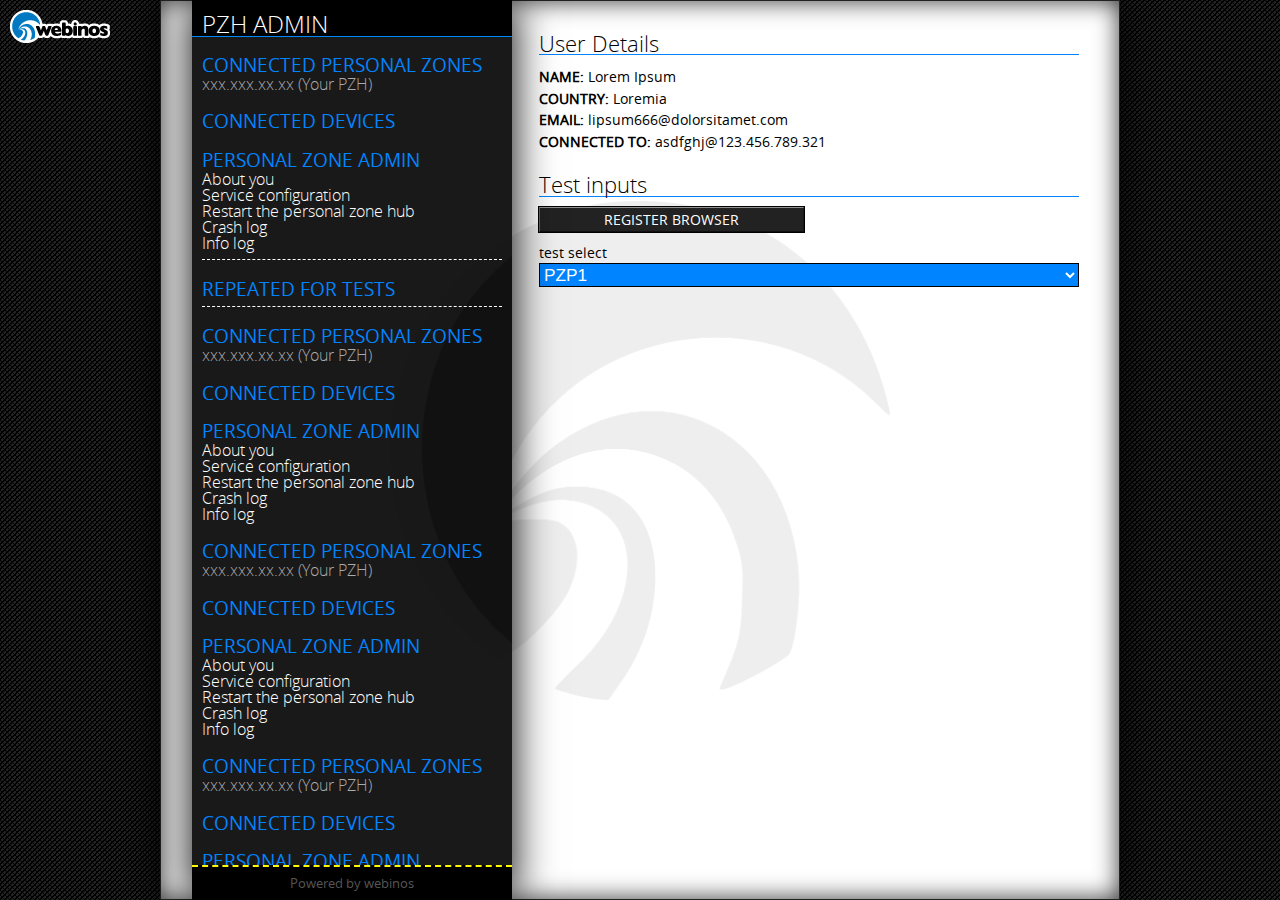
<file: dashboard/index.html>
<!DOCTYPE html>
<html>
<head>
	<title>Webinos policies - app installation</title>
   	<meta charset="utf-8">
	<link rel="stylesheet" href="main.css">
	<meta name="viewport" content="width=device-width, user-scalable=no">
</head>
<body>
	<img class="webinoslogo" src="img/webinosWithBorder.png">
	<div class="header">
		<div class="header-titlebar">
			<div id="show-menu" class="left-button"></div>
			<span>PZH ADMIN</span>
		</div>
		<div class="header-content">
			<h3>CONNECTED PERSONAL ZONES</h3>
			<div class="inactive">xxx.xxx.xx.xx (Your PZH)</div>
			<h3>CONNECTED DEVICES</h3>
			<h3>PERSONAL ZONE ADMIN</h3>
			<div>About you</div>
			<div>Service configuration</div>
			<div>Restart the personal zone hub</div>
			<div>Crash log</div>
			<div>Info log</div>
			<hr>
			<h3>REPEATED FOR TESTS</h3>
			<hr>
			<h3>CONNECTED PERSONAL ZONES</h3>
			<div class="inactive">xxx.xxx.xx.xx (Your PZH)</div>
			<h3>CONNECTED DEVICES</h3>
			<h3>PERSONAL ZONE ADMIN</h3>
			<div>About you</div>
			<div>Service configuration</div>
			<div>Restart the personal zone hub</div>
			<div>Crash log</div>
			<div>Info log</div>
			<h3>CONNECTED PERSONAL ZONES</h3>
			<div class="inactive">xxx.xxx.xx.xx (Your PZH)</div>
			<h3>CONNECTED DEVICES</h3>
			<h3>PERSONAL ZONE ADMIN</h3>
			<div>About you</div>
			<div>Service configuration</div>
			<div>Restart the personal zone hub</div>
			<div>Crash log</div>
			<div>Info log</div>
			<h3>CONNECTED PERSONAL ZONES</h3>
			<div class="inactive">xxx.xxx.xx.xx (Your PZH)</div>
			<h3>CONNECTED DEVICES</h3>
			<h3>PERSONAL ZONE ADMIN</h3>
			<div>About you</div>
			<div>Service configuration</div>
			<div>Restart the personal zone hub</div>
			<div>Crash log</div>
			<div>Info log</div>
		</div>
	</div>

	<div class="content" id="content">
		<!--<div id="permissions-explained" class="info">This page will allow you to set permissions for the application you are installing. By default you only set the permission for the <b>CURRENT</b> device. You can set permissions across devices, by clicking the button below.</div>
		<div class="permissions-device">
			<div class="permissions-controls"><div id="perm-b-cross" class="button selected">Cross-device</div><div id="perm-b-curr" class="button">Current device</div></div>
			<div id="perm-b-expl" class="button help">?</div>
		</div>
		<div id="device-names">
			<div class="name-label">Show permissions for:</div>
			<div class="checkbox-label">Install on this device:</div>
		</div>-->
		<div id="permissions-list">

		</div>

		<div id="test-page">
			<div class="frame">
				<h3>User Details</h3>
				<div><b>NAME: </b><span>Lorem Ipsum</span></div>
				<div><b>COUNTRY: </b><span>Loremia</span></div>
				<div><b>EMAIL: </b><span>lipsum666@dolorsitamet.com</span></div>
				<div><b>CONNECTED TO: </b><span>asdfghj@123.456.789.321</span></div>
			</div>
			<div class="frame">
				<h3>Test inputs</h3>
				<div class="button">REGISTER BROWSER</div>
				<label for="testselect">test select</label>
				<select name="pzps" id="testselect">
					<option value="a">PZP1</option>
					<option value="b">PZP2</option>
					<option value="c">PZP3</option>
					<option value="d">PZP4</option>
				</select>
			</div>
		</div>
	</div>

	<div class="footer">
		Powered by webinos
		<!--<div class="footer-content">
			<div id="updateinfo" class="info">This is an update. Your user data will not be overwritten.</div>
			<div class="button dontinstall">BACK</div><div id="installbutton" class="button install">INSTALL</div><div id="updateinfo-button" class="button updatehelp">?</div>
		</div>-->
	</div>

	<script type="text/javascript" src="main.js"></script>
</body>
</html>
</file>
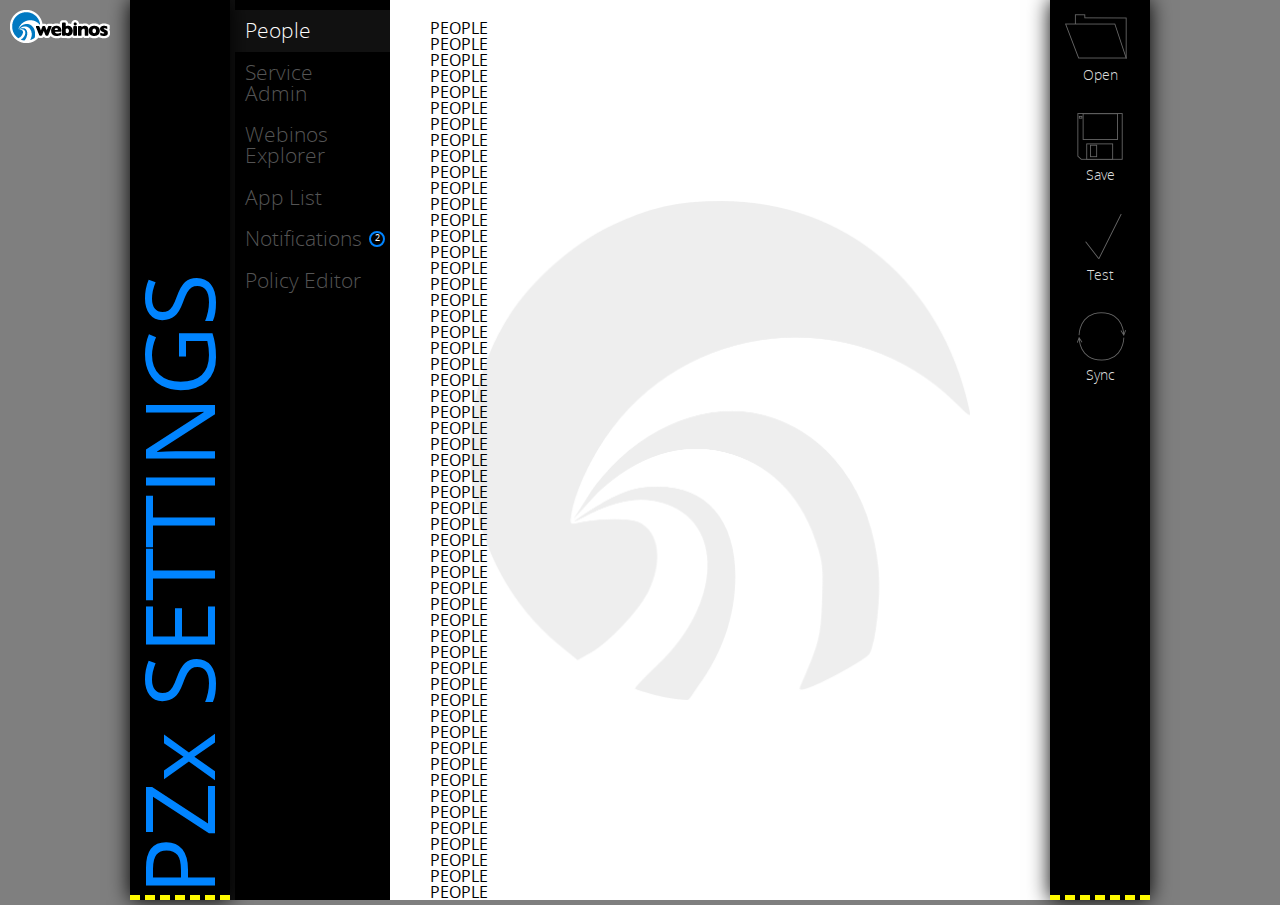
<file: dashboard2/index.html>
<!DOCTYPE html>
<html>
<head>
	<title>Webinos Settings</title>
   	<meta charset="utf-8">
	<link rel="stylesheet" href="main.css">
	<link rel="stylesheet" href="policyEditor.css">
	<meta name="viewport" content="width=device-width, user-scalable=no">
</head>
<body>
	<img class="webinoslogo" src="img/webinosWithBorder.png">
	<div class="header">
		<div id="show-menu" class="header-left-button"><span class="notification-icon">2</span></div>
		<img class="webinoslogo-header" src="img/webinosWithBorder.png">
		<div class="title">PZx SETTINGS</div>
		<div id="show-actions" class="header-right-button"></div>
	</div>

	<div class="header menu" id="menu">
		<div id="linkTo-peoplePage" class="selected">People</div>
		<div id="linkTo-servicePage">Service Admin</div>
		<div id="linkTo-webinosExplorerPage">Webinos Explorer</div>
		<div id="linkTo-appListPage">App List</div>
		<div id="linkTo-notificationsPage">Notifications<span class="notification-icon">2</span></div>
		<div id="linkTo-policyEditorPage">Policy Editor</div>
	</div>

	<div class="content-container">
		<div id="peoplePage" class="content">
			PEOPLE<br>PEOPLE<br>PEOPLE<br>PEOPLE<br>PEOPLE<br>PEOPLE<br>PEOPLE<br>PEOPLE<br>PEOPLE<br>PEOPLE<br>PEOPLE<br>
			PEOPLE<br>PEOPLE<br>PEOPLE<br>PEOPLE<br>PEOPLE<br>PEOPLE<br>PEOPLE<br>PEOPLE<br>PEOPLE<br>PEOPLE<br>PEOPLE<br>
			PEOPLE<br>PEOPLE<br>PEOPLE<br>PEOPLE<br>PEOPLE<br>PEOPLE<br>PEOPLE<br>PEOPLE<br>PEOPLE<br>PEOPLE<br>PEOPLE<br>
			PEOPLE<br>PEOPLE<br>PEOPLE<br>PEOPLE<br>PEOPLE<br>PEOPLE<br>PEOPLE<br>PEOPLE<br>PEOPLE<br>PEOPLE<br>PEOPLE<br>
			PEOPLE<br>PEOPLE<br>PEOPLE<br>PEOPLE<br>PEOPLE<br>PEOPLE<br>PEOPLE<br>PEOPLE<br>PEOPLE<br>PEOPLE<br>PEOPLE<br>
		</div>

		<div id="servicePage" class="content">
			SERVICE ADMIN
		</div>

		<div id="webinosExplorerPage" class="content">
			WEBINOS EXPLORER
		</div>

		<div id="appListPage" class="content">
			APP LIST
		</div>

		<div id="notificationsPage" class="content">
			NOTIFICATIONS
		</div>

		<div id="policyEditorPage" class="content tab-container">
			<div class="tabs" id="policyEditor-tabs">
				<div id="tabTo-quickSettings" class="selected">Quick</div>
				<div id="tabTo-appsPolicies">Apps</div>
				<div id="tabTo-peoplePolicies">People</div>
				<div id="tabTo-placesPolicies">Environments</div>
				<div id="tabTo-storesSettings">Stores</div>
			</div>

			<div id="quickSettings" class="tab-content">
				<div id="quickSettings-switches">
					<h1 class="quickSettings-switches-title">Quick Settings</h1>
					<div id="quickSettings-switches-content"></div>
				</div>
				<div id="quickSettings-status">
					<h1 class="quickSettings-status-title">Device Status</h1>
					<div id="quickSettings-status-content"></div>
				</div>
			</div>

			<div id="appsPolicies" class="tab-content">
				apps
			</div>

			<div id="peoplePolicies" class="tab-content">
				<div class="search-container">
					<label for="peopleSearch">Search:</label>
					<input class="search" id="peopleSearch" />
				</div>
				<div class="sort-container">
					<div class="button sort" data-sort="name">Sort by name</div>
					<div class="button sort" data-sort="lastused-timestamp">Sort by access date</div>
				</div>
				<ul id="people-list" class="list"></ul>
			</div>

			<div id="placesPolicies" class="tab-content">
				<div class="places-profiles-container">
					<h1 class="places-profiles-title">Environ- ments<span id="placesAddProfile">+</span></h1>
					<div id="places-profiles">
						<!--<div>Home<span>-</span></div>
						<div>Office<span>-</span></div>
						<div class="selected">Trip to dad's<span>-</span></div>
						<div>Misc<span>-</span></div>-->
					</div>
				</div>

				<div class="places-content">
					<select id="places-people">
						<!--<option>Peter</option>
						<option>Steve</option>
						<option>Manfred Albrecht Freiherr von Richthofen</option>-->
					</select>

					<div class="places-content-titles">
						<h1 class="places-allow-title">Allow<span id="placesAddAllow">+</span></h1>
						<h1 class="places-prompt-title">Prompt<span id="placesAddPrompt">+</span></h1>
						<h1 class="places-deny-title">Deny<span id="placesAddDeny">+</span></h1>
					</div>
					<div class="places-content-columns">
						<div id="places-allow" class="column">
							<!--<div draggable="true"><b>Navigation</b>@Kids in Focus<span>-</span></div>
							<div draggable="true"><b>Pets</b>@Kids in Focus<span>-</span></div>
							<div draggable="true"><b>Sharing</b>@Webinos Travel<span>-</span></div>-->
						</div>
						<div id="places-prompt" class="column">
							<!--<div draggable="true"><b>Obey</b>@Consume<span>-</span></div>-->
						</div>
						<div id="places-deny" class="column">
							<!--<div draggable="true"><b>Navigation</b>@Spy on your loved ones<span>-</span></div>-->
						</div>
					</div>
				</div>
			</div>

			<div id="storesSettings" class="tab-content">
				<h3>Allow apps to be installed from those stores:</h3>
				<div id="storeListContainer"></div>
				<hr>
				<div id="unknown-location">
					<h3>Allow apps to be installed from other locations:</h3>
					<div class="permissions-controls" id="unk-loc-per-con"></div>
					<div id="unk-loc-explained" class="info">"Allow once" will allow installation for the next application only, then it will change to "Deny".</div>
				</div>
			</div>
		</div>
	</div>

	<div id="toolbar" class="header toolbar">
		<!--<div id="toolbar-showhide"></div>-->
		<div id="t-open">Open</div>
		<div id="t-save">Save</div>
		<div id="t-test">Test</div>
		<div id="t-sync">Sync</div>
		<!--<hr>
		<div id="t-add">Add</div>
		<div id="t-del">Delete</div>-->
	</div>

	<div id="popup_overlay">
		<div id="popup_container">
			<div class="popup" id="popup-test">
				<!--<div class="popup-close xclose">x</div>-->
				<h1>Test Title</h1>
				<div>Bacon ipsum dolor sit amet ham beef ribs pork loin ball tip pork belly prosciutto. T-bone short ribs flank rump meatball, andouille kielbasa pastrami capicola shankle strip steak tail.</div>
				<div class="button popup-close ok">OK</div>
				<div class="button popup-close">Cancel</div>
			</div>

			<!--<div class="popup" id="popup-addToPolicy">
				<div class="popup-close xclose">x</div>
				<h1>Add to policy</h1>
				<div class="button" id="popup-addToPolicy-profile">New Profile</div>
				<div class="button" id="popup-addToPolicy-object">New Object</div>
				<div class="button" id="popup-addToPolicy-service">New Service</div>
			</div>-->

			<div class="popup" id="popup-addProfile">
				<div class="popup-close xclose">x</div>
				<h1>Add/Edit Environment</h1>
				<input type="hidden" id="popup-addProfile-id">
				<div class="popup-input-row">
					<label for="addProfile-name">Environment Name</label>
					<input type="text" id="popup-addProfile-name">
				</div>
				<div class="button popup-close ok" id="popup-addProfile-save">Add</div>
				<div class="button popup-close">Cancel</div>
			</div>

			<!--<div class="popup" id="popup-policyEntity">
				<div class="popup-close xclose">x</div>
				<h1>Name</h1>
				<div class="button popup-close">Object</div>
				<div class="button popup-close">Service</div>
			</div>-->

			<div class="popup" id="popup-addPermission">
				<h1 id="popup-addPermission-header">Add/Edit Permission</h1>
				<div class="popup-tabs">
					<div id="popup-addPermission-summary-tab" class="selected">Summary</div>
					<div id="popup-addPermission-details-tab">Details</div>
				</div>

				<div id="popup-addPermission-summary-content" class="popup-page">
					<input type="hidden" id="popup-addPermission-id">
					<div class="popup-input-row">
						<label for="popup-addPermission-name">Name</label>
						<input type="text" id="popup-addPermission-name">
					</div>
					<div class="popup-input-row">
						<label for="popup-addPermission-app">Application</label>
						<select id="popup-addPermission-app">
							<!--<option value="kif">Kids in Focus</option>
							<option value="poo">Prodigy of Ouroboros</option>-->
						</select>
					</div>
					<div class="popup-input-row">
						<label for="popup-addPermission-type">Device Service</label>
						<select id="popup-addPermission-type">
							<option value="gps">GPS</option>
							<option value="sms">SMS</option>
						</select>
					</div>
					<div class="popup-input-row">
						<label for="popup-addPermission-action">Action</label>
						<select id="popup-addPermission-action">
							<option value="allow">Allow</option>
							<option value="prompt">Prompt</option>
							<option value="deny">Deny</option>
						</select>
					</div>
				</div>

				<div id="popup-addPermission-details-content" class="popup-page">
					<textarea id="popup-addPermission-detailsTextarea">Details</textarea>
				</div>

				<div class="button popup-close ok" id="popup-addPermission-save">Save</div>
				<div class="button popup-close">Cancel</div>
			</div>

			<div class="popup" id="popup-deleteProfile">
				<div class="popup-close xclose">x</div>
				<h1>Delete environment</h1>
				<div>Are you sure you want to delete this environment and <b>all permissions</b> associated with it?</div>
				<div class="button popup-close ok" id="popup-deleteProfile-confirm">Delete</div>
				<div class="button popup-close">Cancel</div>
			</div>

			<div class="popup" id="popup-deletePermission">
				<div class="popup-close xclose">x</div>
				<h1>Delete permission</h1>
				<div>Are you sure you want to delete this permission?</div>
				<div class="button popup-close ok" id="popup-deletePermission-confirm">Delete</div>
				<div class="button popup-close">Cancel</div>
			</div>
		</div>
	</div>

	<div id="menu_overlay"></div>

	<script type="text/javascript" src="libs/list.min.js"></script>
	<script type="text/javascript" src="libs/hammer.min.js"></script>
	<script type="text/javascript" src="main.js"></script>
	<script type="text/javascript" src="policyEditor.js"></script>
</body>
</html>
</file>
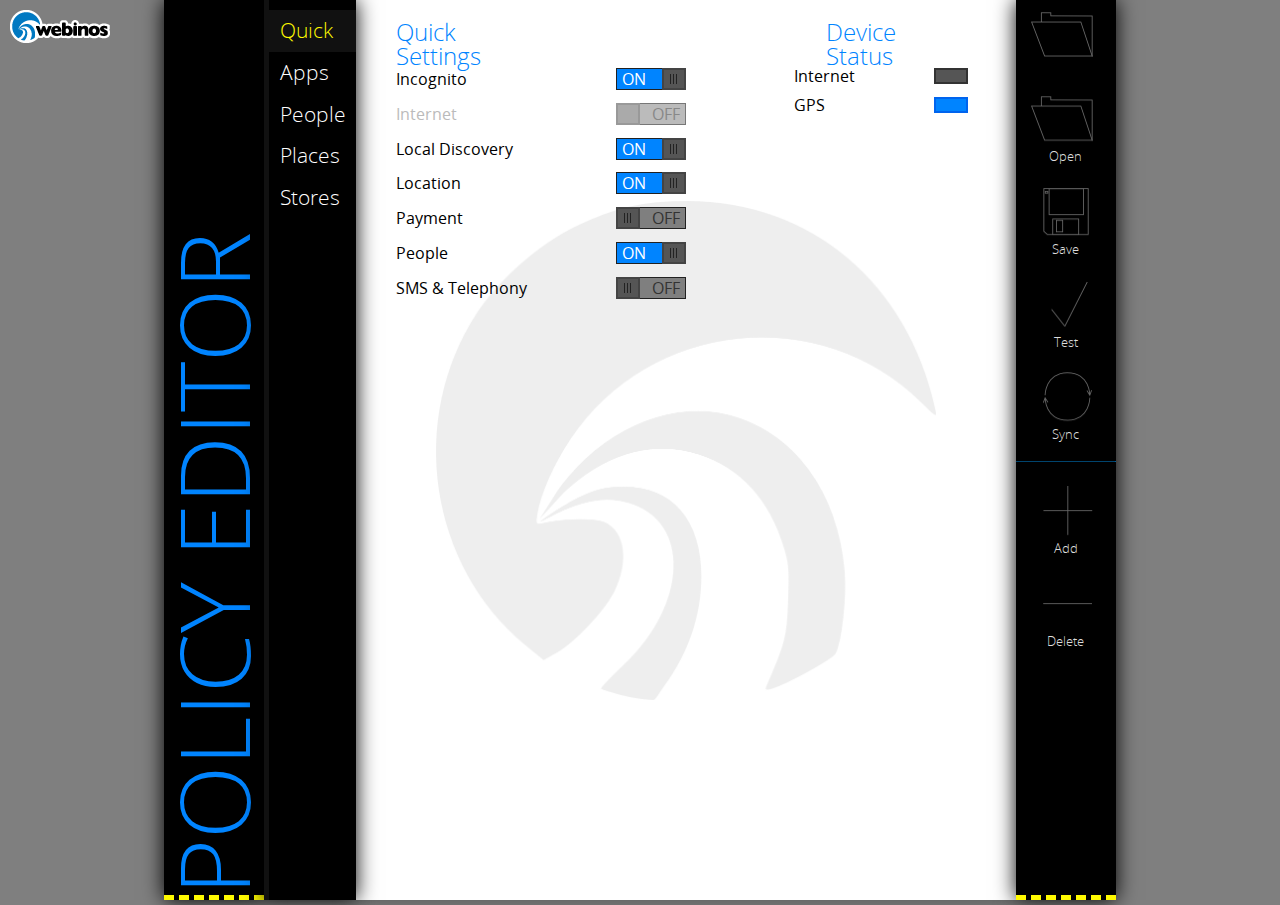
<file: editor/index.html>
<!DOCTYPE html>
<html>
<head>
	<title>Webinos policy editor</title>
   	<meta charset="utf-8">
	<link rel="stylesheet" href="main.css">
	<meta name="viewport" content="width=device-width, user-scalable=no">
</head>
<body>
	<img class="webinoslogo" src="img/webinosWithBorder.png">
	<div class="header">
		<img src="img/webinosWithBorder.png">
		<div class="title">POLICY EDITOR</div>
	</div>

	<div class="header tabs" id="tabs">
		<div id="linkTo-quickSettings" class="selected">Quick</div>
		<div id="linkTo-appsPolicies">Apps</div>
		<div id="linkTo-peoplePolicies">People</div>
		<div id="linkTo-placesPolicies">Places</div>
		<div id="linkTo-storesSettings">Stores</div>
	</div>

	<div class="content-container">
		<!--<div id="tabs">
			<div class="selected">Quick</div>
			<div>Apps</div>
			<div>People</div>
			<div>Places</div>
			<div>Stores</div>
		</div>-->

		<div id="quickSettings" class="content">
			<div id="quickSettings-switches">
				<h1 class="quickSettings-switches-title">Quick Settings</h1>
				<div id="quickSettings-switches-content"></div>
			</div>
			<div id="quickSettings-status">
				<h1 class="quickSettings-status-title">Device Status</h1>
				<div id="quickSettings-status-content"></div>
			</div>
		</div>

		<div id="appsPolicies" class="content">
			apps
		</div>

		<div id="peoplePolicies" class="content">
			people
		</div>

		<div id="placesPolicies" class="content">
			<div class="places-titles">
				<h1 class="places-categories-title"></h1>
				<h1 class="places-allow-title">Allow</h1>
				<h1 class="places-deny-title">Deny</h1>
			</div>

			<div id="places-categories">
				<div>Home</div>
				<div>Office</div>
				<div class="selected">Trip to dad's</div>
				<div>Misc</div>
			</div>
			<div id="places-allow">
				<div>Navigation</div>
				<div>Pets</div>
				<div>Sharing</div>
			</div>
			<div id="places-deny">
				<div>Navigation</div>
			</div>
		</div>

		<div id="storesSettings" class="content">
			stores
		</div>
	</div>

	<div id="toolbar" class="header toolbar">
		<div id="toolbar-showhide"></div>
		<div id="t-open">Open</div>
		<div id="t-save">Save</div>
		<div id="t-test">Test</div>
		<div id="t-sync">Sync</div>
		<hr>
		<div id="t-add">Add</div>
		<div id="t-del">Delete</div>
	</div>

	<div id="popup_overlay">
		<div id="popup_container">
			<div class="popup" id="popup-test">
				<!--<div class="popup-close xclose">x</div>-->
				<h1>Test Title</h1>
				<div>Bacon ipsum dolor sit amet ham beef ribs pork loin ball tip pork belly prosciutto. T-bone short ribs flank rump meatball, andouille kielbasa pastrami capicola shankle strip steak tail.</div>
				<div class="button popup-close ok">OK</div>
				<div class="button popup-close">Cancel</div>
			</div>

			<div class="popup" id="popup-addToPolicy">
				<div class="popup-close xclose">x</div>
				<h1>Add to policy</h1>
				<div class="button" id="popup-addToPolicy-category">New Category</div>
				<div class="button" id="popup-addToPolicy-object">New Object</div>
				<div class="button" id="popup-addToPolicy-service">New Service</div>
			</div>

			<div class="popup" id="popup-policyEntity">
				<div class="popup-close xclose">x</div>
				<h1>Name</h1>
				<div class="button popup-close">Object</div>
				<div class="button popup-close">Service</div>
			</div>

			<div class="popup" id="popup-policyEntity-edit">
				<h1 id="policyEntity-edit-type-header">Edit Device Service</h1>
				<div class="popup-tabs">
					<div id="popup-policyEntity-edit-summary" class="selected">Summary</div>
					<div id="popup-policyEntity-edit-details">Details</div>
				</div>

				<div id="policyEntity-edit-summary" class="popup-page">
					<div class="popup-policyEntity-edit-row">
						<label for="policyEntity-edit-name">Name</label>
						<input type="text" id="policyEntity-edit-name">
					</div>
					<div class="popup-policyEntity-edit-row">
						<label for="policyEntity-edit-app">Application</label>
						<select id="policyEntity-edit-app">
							<option value="kif">Kids in Focus</option>
							<option value="poo">Prodigy of Ouroboros</option>
						</select>
					</div>
					<div class="popup-policyEntity-edit-row">
						<label for="policyEntity-edit-type" id="policyEntity-edit-type-label">Device Service</label>
						<select id="policyEntity-edit-type">
							<option value="gps">GPS</option>
							<option value="sms">SMS</option>
						</select>
					</div>
					<div class="popup-policyEntity-edit-row">
						<label for="policyEntity-edit-action">Action</label>
						<select id="policyEntity-edit-action">
							<option value="allow">Allow</option>
							<option value="deny">Deny</option>
						</select>
					</div>
				</div>

				<div id="policyEntity-edit-details" class="popup-page">
					<textarea id="policyEntity-edit-detailsTextarea">Details</textarea>
				</div>

				<div class="button popup-close ok">Save</div>
				<div class="button popup-close">Cancel</div>
			</div>
		</div>
	</div>

	<script type="text/javascript" src="list.min.js"></script>
	<script type="text/javascript" src="main.js"></script>
</body>
</html>
</file>
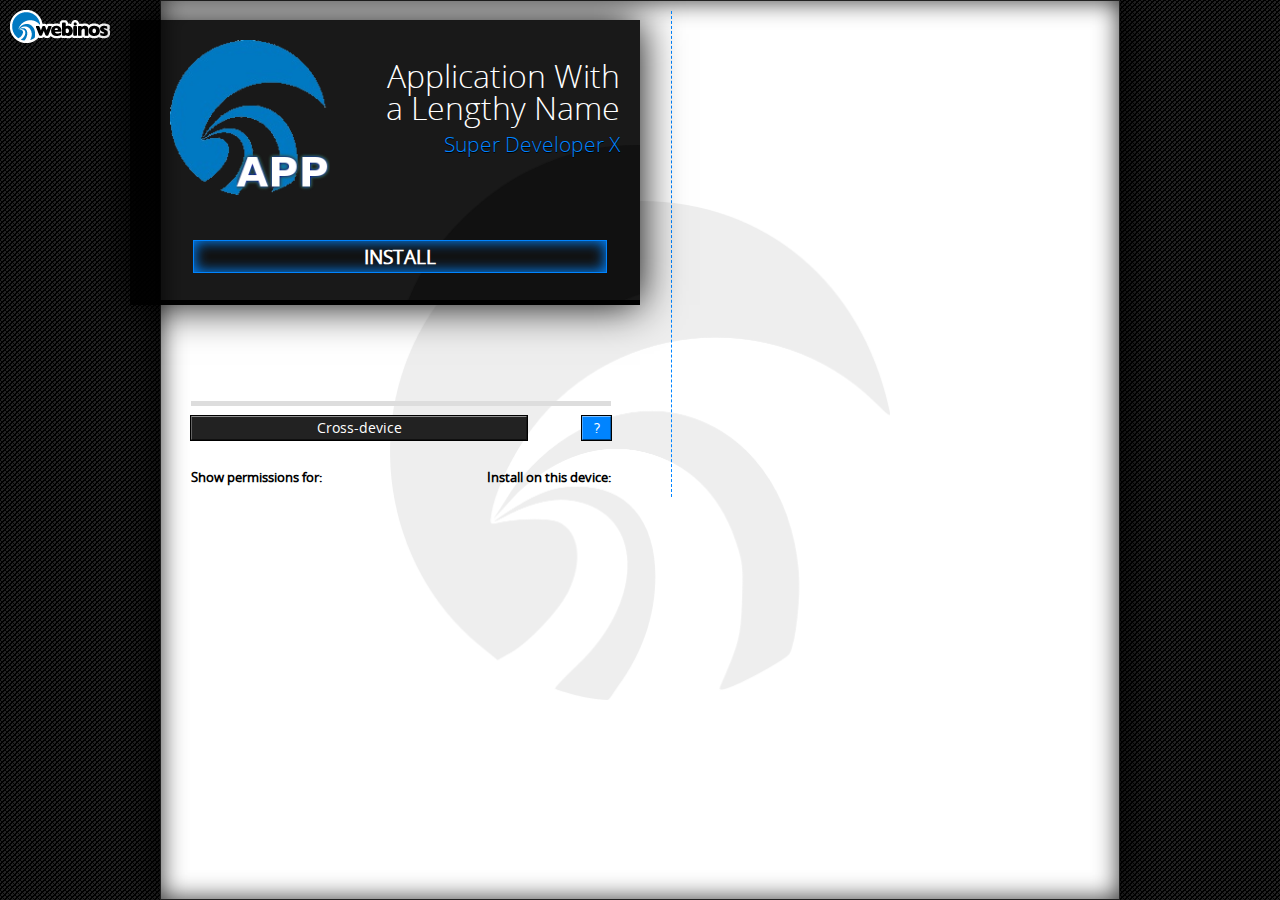
<file: installation/index.html>
<!DOCTYPE html>
<html>
<head>
	<title>Webinos policies - app installation</title>
   	<meta charset="utf-8">
	<link rel="stylesheet" href="main.css">
	<meta name="viewport" content="width=device-width, user-scalable=no">
</head>
<body>
	<img class="webinoslogo" src="img/webinosWithBorder.png">
	<div class="header">
		<div class="header-content">
			<img src="img/webinos_logo_app.png">
			<div class="title">Application With a Lengthy Name</div>
			<div class="subtitle">Super Developer X</div>
		</div>
	</div>

	<div class="content" id="content">
		<div id="permissions-explained" class="info">This page will allow you to set permissions for the application you are installing. By default you only set the permission for the <b>CURRENT</b> device. You can set permissions across devices, by clicking the button below.</div>
		<div class="permissions-device">
			<div id="perm-b-device" class="button device">Cross-device</div>
			<div id="perm-b-expl" class="button help">?</div>
		</div>
		<div id="device-names">
			<div class="name-label">Show permissions for:</div>
			<div class="checkbox-label">Install on this device:</div>
		</div>
		<div id="permissions-list">
			<!--<div id="current-device">
				<h1>Location</h1>
				<div>
					<h3>Use Location<img src="img/arrow.png"></h3>
					<p>This is used for providing location-based information such as nearby points of interest. This data will not be collected by any third party.</p>
					<div class="permissions-controls">
						<div class="button allow active">Allow</div><div class="button prompt">Prompt</div><div class="button deny">Deny</div>
					</div>
				</div>
			</div>-->
		</div>
	</div>

	<div class="footer">
		<div class="footer-content">
			<div class="button dontinstall">BACK</div><div class="button install">INSTALL</div>
		</div>
	</div>

	<script type="text/javascript" src="main.js"></script>
</body>
</html>
</file>
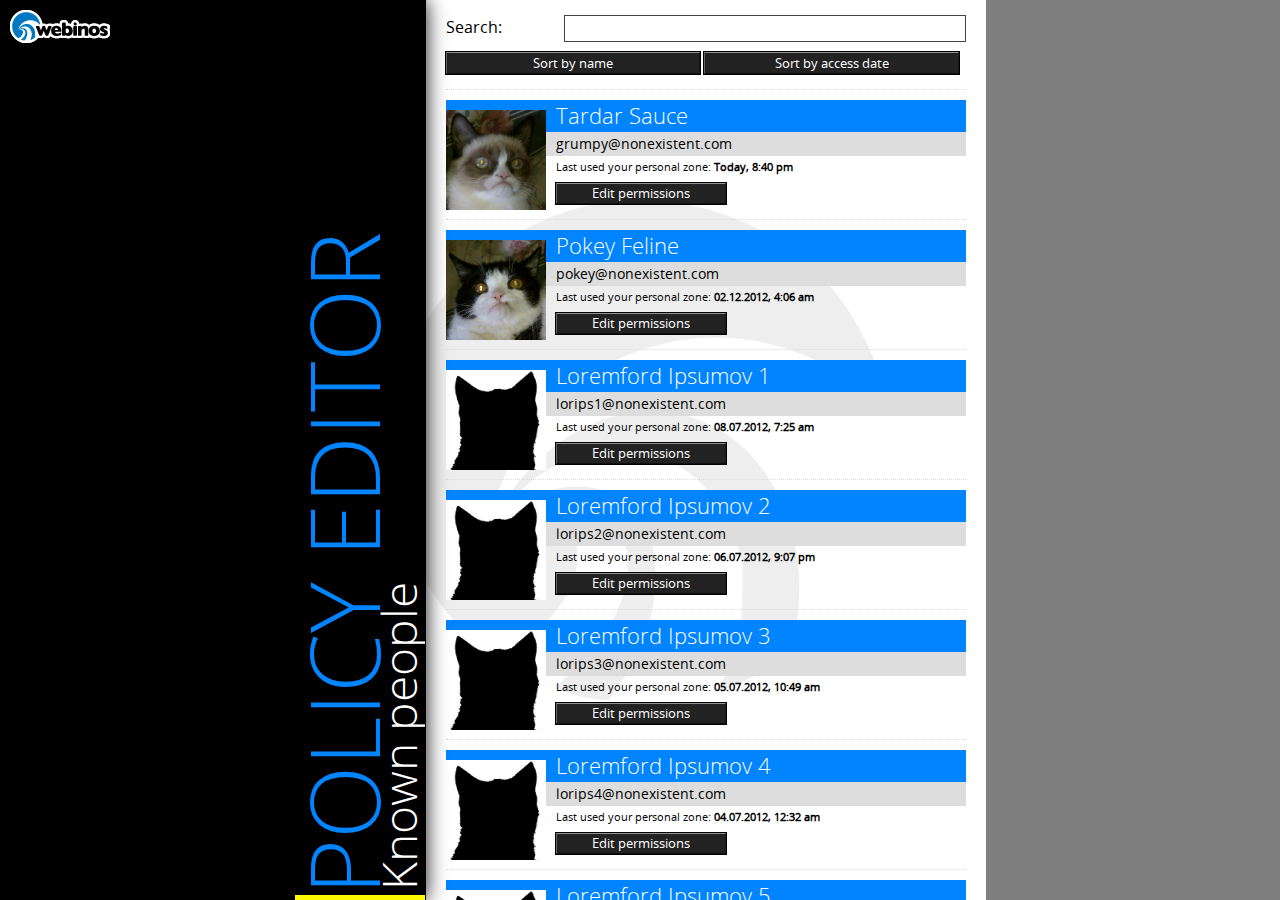
<file: people/index.html>
<!DOCTYPE html>
<html>
<head>
	<title>Webinos policies - known people</title>
   	<meta charset="utf-8">
	<link rel="stylesheet" href="main.css">
	<meta name="viewport" content="width=device-width, user-scalable=no">
</head>
<body>
	<img class="webinoslogo" src="img/webinosWithBorder.png">
	<div class="header">
		<img src="img/webinosWithBorder.png">
		<div class="title">POLICY EDITOR</div>
		<div class="subtitle">Known people</div>
	</div>
	<div id="people-list-container" class="content">
		<div class="search-container">
			<label for="peopleSearch">Search:</label>
			<input class="search" id="peopleSearch" />
		</div>
		<div class="sort-container">
			<div class="button sort" data-sort="name">Sort by name</div>
			<div class="button sort" data-sort="lastused-timestamp">Sort by access date</div>
		</div>
		<ul id="people-list" class="list"></ul>
	</div>
	<script type="text/javascript" src="list.min.js"></script>
	<script type="text/javascript" src="main.js"></script>
</body>
</html>
</file>
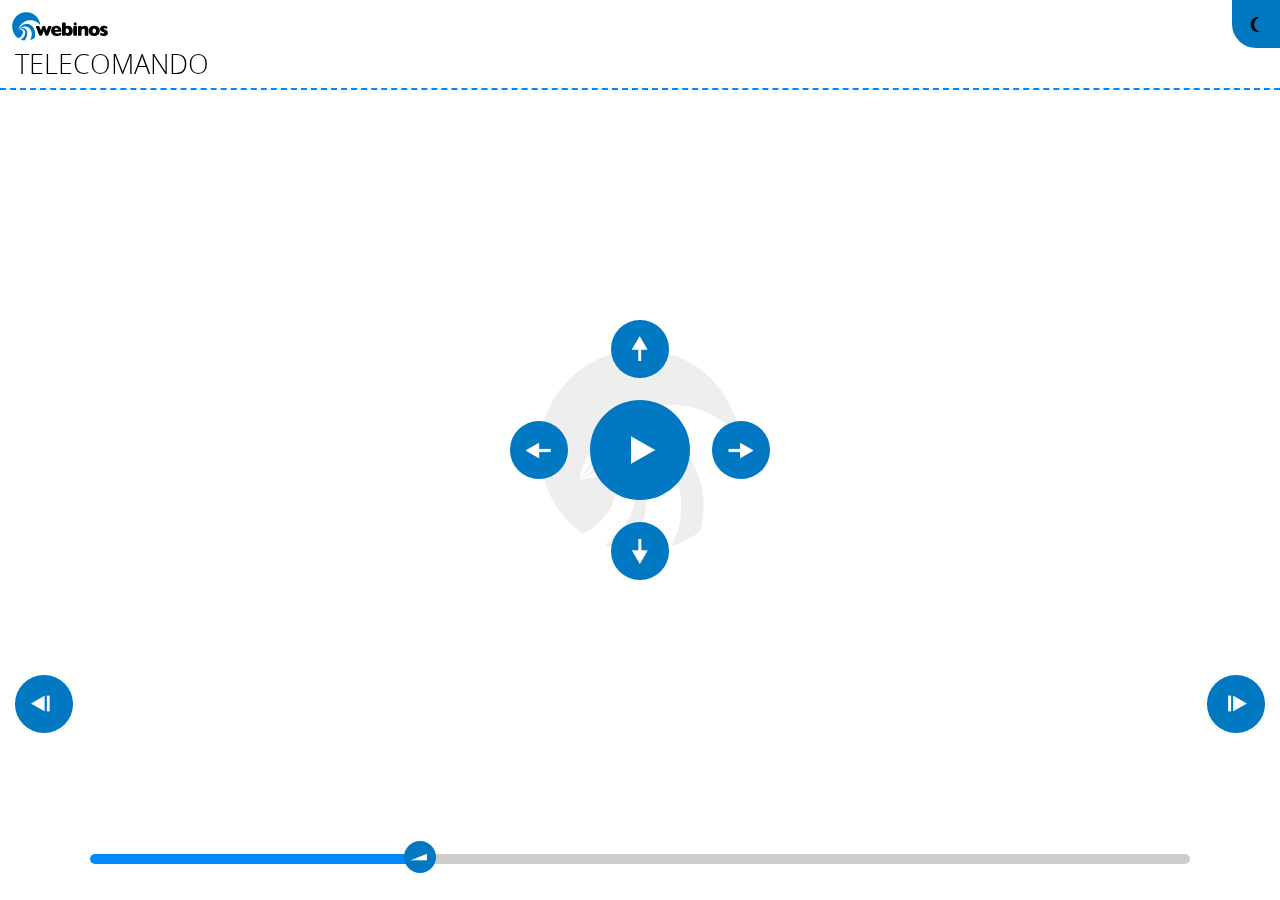
<file: remote/index.html>
<!DOCTYPE html>
<html>
<head>
	<title>Remote</title>
   	<meta charset="utf-8">
	<link rel="stylesheet" href="main.css">
	<meta name="viewport" content="width=device-width, user-scalable=no">
</head>
<body>
	<div class="header">
		<img src="img/webinosWithBorder.png">
		<div class="title">TELECOMANDO</div>
		<div id="nightmode">
			<div id="night"class="button"><!--☾--></div>
			<div id="day"class="button"><!--☼--></div>
		</div>
	</div>
	<div class="content">
		<div class="main-controls">
			<div class="button arr-up"><!--↑--></div>
			<div class="button arr-left"><!--←--></div>
			<div class="button arr-right"><!--→--></div>
			<div class="button arr-down"><!--↓--></div>
			<div id="play-pause" class="button">
				<div id="play"><!--▶--></div>
				<div id="pause"><!--||--></div>
			</div>
		</div>
		<div class="prev-next">
			<div class="button prev"><!--◁|--></div>
			<div class="button next"><!--|▷--></div>
		</div>
		<div id="volume">
			<div id="slider-left"></div>
			<div id="slider-right"></div>
			<div id="slider-handle"></div>
		</div>
	</div>
	<script type='application/javascript' src='libs/fastclick.js'></script>
	<script type="application/javascript" src="libs/hammer.min.js"></script>
	<script type="application/javascript" src="main.js"></script>
</body>
</html>
</file>
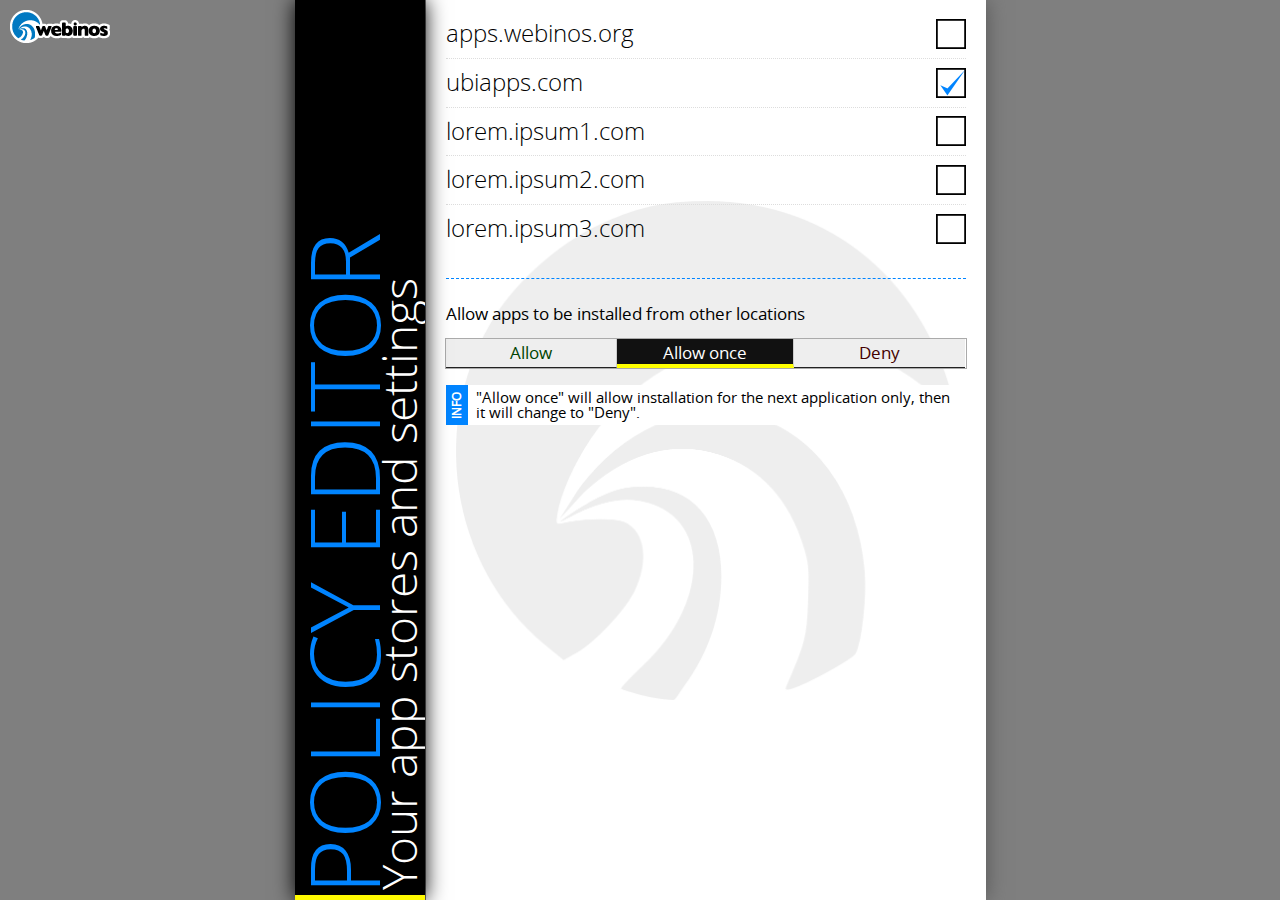
<file: stores/index.html>
<!DOCTYPE html>
<html>
<head>
	<title>Webinos policies - trusted app stores</title>
   	<meta charset="utf-8">
	<link rel="stylesheet" href="main.css">
	<meta name="viewport" content="width=device-width, user-scalable=no">
</head>
<body>
	<img class="webinoslogo" src="img/webinosWithBorder.png">
	<div class="header">
		<img src="img/webinosWithBorder.png">
		<div class="title">POLICY EDITOR</div>
		<div class="subtitle">Your app stores and settings</div>
	</div>
	<div id="store-list-container" class="content">
	</div>
	<script type="text/javascript" src="main.js"></script>
</body>
</html>
</file>
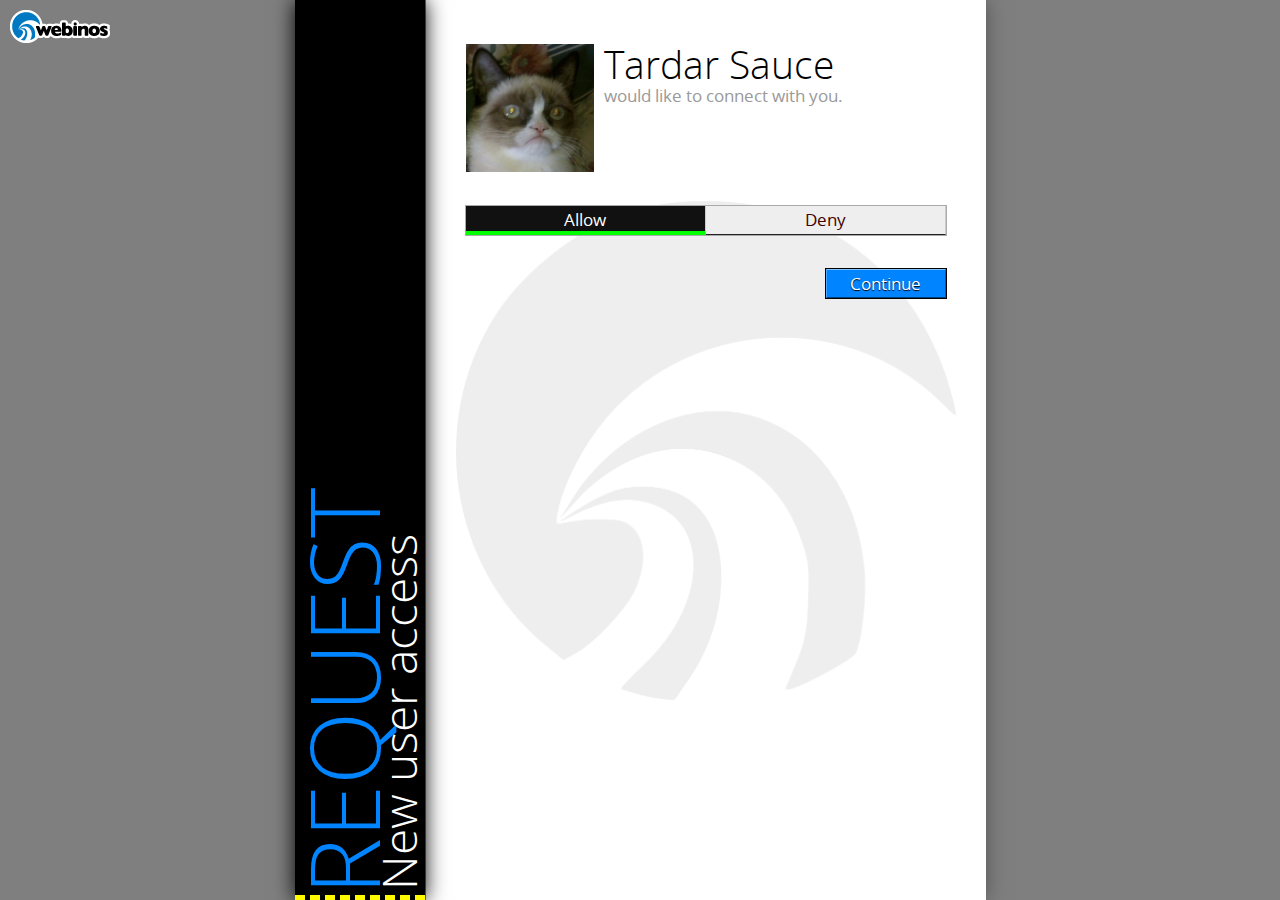
<file: user/index.html>
<!DOCTYPE html>
<html>
<head>
	<title>Webinos policies - connect to new user</title>
   	<meta charset="utf-8">
	<link rel="stylesheet" href="main.css">
	<meta name="viewport" content="width=device-width, user-scalable=no">
</head>
<body id="user-allow-page">
	<img class="webinoslogo" src="img/webinosWithBorder.png">
	<div class="header">
		<img src="img/webinosWithBorder.png">
		<div class="title">REQUEST</div>
		<div class="subtitle">New user access</div>
	</div>

	<div id="user-data-container" class="content">
		<!--<h3>User to User Connection Request</h3>-->
		<div class="user-data">
			<img src="img/userPlaceholder.png" id="newUserReqImg">
			<h1 id="newUserReqName">Name</h1>
			<h2>would like to connect with you.</h2>
		</div>
		<div class="permissions-controls" id="newUserReqButtons"></div>
		<div class="button" id="newUserReqContinue">Continue</div>
	</div>
	<script type="text/javascript" src="main.js"></script>
</body>
</html>
</file>
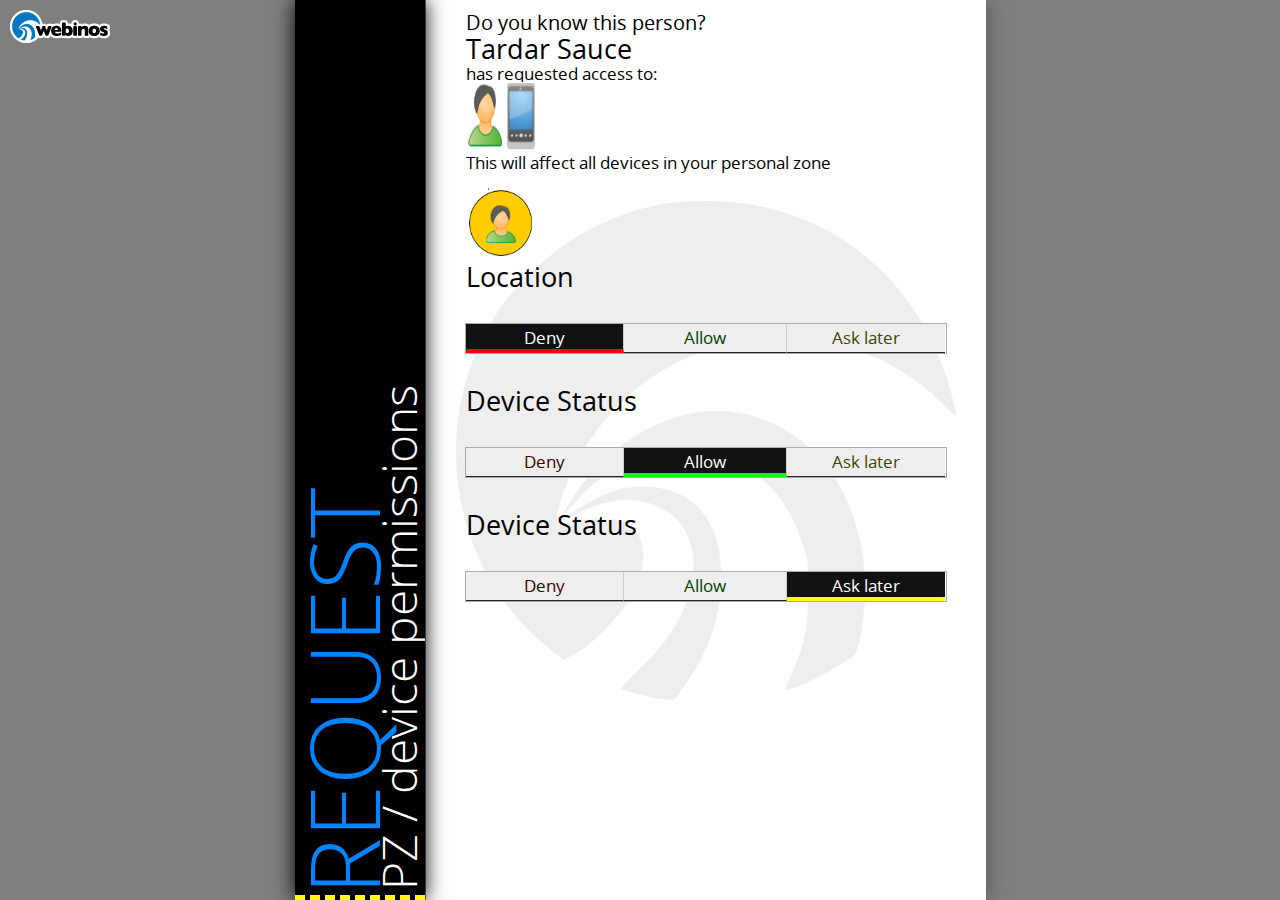
<file: user/user-permissions.html>
<!DOCTYPE html>
<html>
<head>
	<title>Webinos policies - connect to new user</title>
   	<meta charset="utf-8">
	<link rel="stylesheet" href="main.css">
	<meta name="viewport" content="width=device-width, user-scalable=no">
</head>
<body id="user-permissions-page">
	<img class="webinoslogo" src="img/webinosWithBorder.png">
	<div class="header">
		<img src="img/webinosWithBorder.png">
		<div class="title">REQUEST</div>
		<div class="subtitle">PZ / device permissions</div>
	</div>

	<div id="user-permission-list-container" class="content">
		<h3>Do you know this person?</h3>
		<div class="user-perm-data">
			<h1 id="newUserPermName">Name</h1>
			<h2>has requested access to:</h2>
			<img src="img/calling.png" width=70 height=70>
			<div id="newUserPermList"></div>
		</div>
		<h2>This will affect all devices in your personal zone</h2><br>
		<img src="img/call.png" width=70 height=70>
		<div id="newUserPermDevList"></div>
	</div>
	<script type="text/javascript" src="main.js"></script>
</body>
</html>
</file>
<file: dashboard2/policyEditor.css>
/* QUICK SETTINGS */

#quickSettings-switches, #quickSettings-status {
	position: relative;
}

.quickSettings-switches-title, .quickSettings-status-title {
	color: #0084FF;
	width: 100%;
	border-bottom: 4px solid #EEE;
	margin-bottom: 10px;
	padding-bottom: 10px;
}
#quickSettings-status {
	position: relative;
	margin-top: 2em;
}
.qstatus-name {
	padding-right: 40px;
	position: absolute;
}
.qstatus-icon {
	width: 30px;
	height: 12px;
	margin: 0 0 0.8em auto;
	background: #555; /* for possible future use of unknown status */
	border: 2px solid #333;
}
.qstatus-icon.active {
	background: #0084ff;
	border: 2px solid #0064EE;
}
.qstatus-icon.inactive {
	background: #555;
	border: 2px solid #333;
}

/*@-webkit-keyframes status-icon-active-blink {
	50% { background: #009EFF; }
}
.qstatus-icon.active {
	-webkit-animation: status-icon-active-blink .4s step-end infinite alternate;
}*/


/* http://proto.io/freebies/onoff/ - modified & expanded */
.onoffswitch {
position: relative; width: 70px;
-webkit-user-select:none; -moz-user-select:none; -ms-user-select: none;
margin-right: 0; margin-left: auto;
}
.onoffswitch-checkbox {
display: none;
}
.onoffswitch-label {
display: block; overflow: hidden; cursor: pointer;
border: 1px solid #212121;
border-radius: 5px;
}
.onoffswitch-inner {
width: 200%; margin-left: -100%;
-moz-transition: margin 0.2s ease-in 0s; -webkit-transition: margin 0.2s ease-in 0s;
-o-transition: margin 0.2s ease-in 0s; transition: margin 0.2s ease-in 0s;
}
.onoffswitch-inner:before, .onoffswitch-inner:after {
float: left; width: 50%; height: 20px; padding: 0; line-height: 20px;
font-size: 16px; color: white;
-moz-box-sizing: border-box; -webkit-box-sizing: border-box; box-sizing: border-box;
}
.onoffswitch-inner:before {
content: "ON";
padding-left: 5px;
background-color: #0084FF; color: #FFFFFF;
}
.onoffswitch-inner:after {
content: "OFF";
padding-right: 5px;
background-color: #7F7F7F; color: #333333;
text-align: right;
}
.onoffswitch-switch {
width: 20px; margin: 0px;
background: #555 url('[data-uri]') 50% 50% no-repeat;
border: 2px solid #444;
position: absolute; top: 0; bottom: 0; right: 46px;
-moz-transition: all 0.2s ease-in 0s; -webkit-transition: all 0.2s ease-in 0s;
-o-transition: all 0.2s ease-in 0s; transition: all 0.2s ease-in 0s;
border-radius: 5px;
}
.onoffswitch-checkbox:checked + .onoffswitch-label .onoffswitch-inner {
margin-left: 0;
}
.onoffswitch-checkbox:checked + .onoffswitch-label .onoffswitch-switch {
right: 0px;
}
.onoffswitch-checkbox:disabled + .onoffswitch-label .onoffswitch-inner:after {
background-color: #bbb; color: #888;
}
.onoffswitch-checkbox:disabled + .onoffswitch-label {
cursor: default; border-color: #777;
}
.onoffswitch-checkbox:disabled + .onoffswitch-label .onoffswitch-switch {
cursor: default;
background: #aaa;
border-color: #999;
}
.onoffswitch-namelabel {
position: absolute;
line-height: 22px;
padding-right: 80px;
}
.onoffswitch-namelabel, .onoffswitch {
margin-bottom: 0.8em;
}
.onoffswitch-namelabel.disabled {
color: #bbb;
}

/* PLACES */

.places-titles {
	/*border-bottom: 4px solid #EEE;
	margin-bottom: 10px;
	padding-bottom: 10px;*/
	overflow: hidden;
	margin-top: 1em;
}
.places-profiles-title, .places-allow-title, .places-deny-title, .places-prompt-title {
	float: left;
	margin-left: 1%;
}

#places-profiles, #places-allow, #places-deny, #places-prompt {
	min-height: 88%;
	box-sizing: border-box;
	-webkit-box-sizing: border-box;
	-moz-box-sizing: border-box;
	float: left;
	margin-left: 1%;
}
#places-profiles,
.places-profiles-title {
	width: 21%;
}
#places-allow, #places-deny, #places-prompt,
.places-allow-title, .places-deny-title, .places-prompt-title {
	width: 25%;
}
.places-profiles-title {
	box-sizing: border-box;
	-webkit-box-sizing: border-box;
	-moz-box-sizing: border-box;
	padding: 0.5em 0.3em 0.2em;
	color: #0084ff;
	font-size: 130%;
	position: relative;
	/*font-family: 'OpenSansRegular';
	border-bottom: 1px dashed #0084ff;*/
}
#places-profiles span, #places-allow span, #places-deny span, #places-prompt span,
.places-profiles-title span, .places-allow-title span, .places-deny-title span, .places-prompt-title span {
	display: none;
	position: absolute;
	z-index: 10;
	top: 5px;
	right: 0;
	font-size: 30px;
	width: 1em;
	text-align: center;
	cursor: pointer;
}

#places-profiles span, #places-allow span, #places-deny span, #places-prompt span {
	top: 0;
	font-size: 10px;
	width: auto;
	border: 1px dotted #0084ff;
	/*background: rgba(0,0,0,0.8);*/
	background: #fff;
}
#places-profiles div:hover span, #places-allow div:hover span, #places-deny div:hover span, #places-prompt div:hover span {
	display: block;
}
.places-profiles-title span, .places-allow-title span, .places-deny-title span, .places-prompt-title span {
	display: block;
	opacity: 0.2;
}
.places-profiles-title:hover span, .places-allow-title:hover span, .places-deny-title:hover span, .places-prompt-title:hover span {
	opacity: 1;
}
#places-profiles img, #places-allow img, #places-deny img, #places-prompt img {
	width: 10px;
	margin: 8px;
}
.places-allow-title, .places-deny-title, .places-prompt-title {
	padding: 0.3em 0.5em 0.3em;
	box-sizing: border-box;
	-webkit-box-sizing: border-box;
	-moz-box-sizing: border-box;
	position: relative;
}
.places-allow-title {
	/*color: #0f0;*/
	background: rgba(0, 255, 0, 0.3);
}
.places-deny-title {
	/*color: #f00;*/
	background: rgba(255, 0, 0, 0.3);
}
.places-prompt-title {
	/*color: #ff0;*/
	background: rgba(255, 255, 0, 0.3);
}
#places-allow {
	background: rgba(0, 255, 0, 0.1);
}
#places-deny {
	background: rgba(255, 0, 0, 0.1);
}
#places-prompt {
	background: rgba(255, 255, 0, 0.1);
}
#places-allow > div, #places-deny > div, #places-prompt > div {
	padding: 0.5em;
	border-left: 3px solid rgba(0,0,0,0.1);
	border-bottom: 1px dashed rgba(0,0,0,0.1);
	position: relative;
	font-size: 80%;
	cursor: move;
}
#places-allow div b, #places-deny div b, #places-prompt div b {
	display: block;
	font-weight: bold;
	font-size: 150%;
}
#places-allow > div {
	border-color: rgba(0, 255, 0, 0.3);
}
#places-deny > div {
	border-color: rgba(255, 0, 0, 0.3);
}
#places-prompt > div {
	border-color: rgba(255, 255, 0, 0.3);
}
.column.over {
	border: 1px dotted #aaa;
}

#places-profiles > div {
	padding: 0.5em;
	cursor: pointer;
	font-size: 90%;
	position: relative;
}
#places-profiles .selected {
	background: #0084ff;
	color: #fff;
	cursor: default;
}


/* STORES */

#storeListContainer > div {
	position: relative;
	border-top: 1px dotted #DDD;
}
#storeListContainer > div:first-child {
	border-top: none;
}

#storesSettings label {
	width: 100%;
	display: block;
	box-sizing: border-box;
	-webkit-box-sizing: border-box;
	-moz-box-sizing: border-box;
	padding-right: 30px;
}
#storesSettings input {
	position: absolute;
	right: 0;
	top: 0;
	margin: 0;
}

#storesSettings h3 {
	margin-bottom: 0.5em;
}

#storeListContainer > div:not(#foo) > input {
	opacity: 0;
}
#storeListContainer > div:not(#foo) > input + label {
    background: url(img/check.png) 100% 50% no-repeat;
    padding: 12px 30px 12px 0;
    font-size: 120%;
	font-family: 'OpenSansLight';
}
#storeListContainer > div:not(#foo) > input[type=checkbox]:checked + label {
    background: url(img/check-s.png) 100% 50% no-repeat;
}

#storesSettings hr {
	border-color: #0084FF;
	border-width: 1px 0 0 0;
	border-style: dashed;
	margin: 1.5em 0 1.5em;
}

#unknown-location {
	margin-top: 1em;
}
#unk-loc-explained {
	font-size: 90%;
	padding: 5px;
}


/* PEOPLE */

#peoplePolicies li {
	position: relative;
	border-top: 1px dotted #DDD;
	padding-top: 10px;
	margin-bottom: 10px;
	min-height: 120px;
	box-sizing: border-box;
	-webkit-box-sizing: border-box;
	-moz-box-sizing: border-box;
}
#peoplePolicies li:first-child {
	margin-top:10px;
}

#peoplePolicies li img {
	width: 100px;
	position: absolute;
	margin: 0px 10px 10px 0;
	top: 20px;
}

#peoplePolicies .name {
	font-family: 'OpenSansLight';
	font-size: 140%;
	background-color: #0084FF;
	color: white;
	padding: 5px 0;
	padding-left: 110px;
}
#peoplePolicies .email {
	font-size: 85%;
	background-color: #DDD;
	padding: 5px;
	padding-left: 110px;
	text-overflow: ellipsis;
	overflow: hidden;
}
#peoplePolicies .lastused {
	margin-top: 0.5em;
	padding-left: 110px;
	font-size: 70%;
}
#peoplePolicies .lastused span {
	font-weight: bold;
}
#peoplePolicies .lastused-timestamp {
	display: none;
}

#peoplePolicies .button {
	font-size: 80%;
}
#people-list .button {
	margin-left: 110px;
	margin-top: 10px;
	width: 170px;
}

#peoplePolicies input {
	border: 1px solid #444;
	box-sizing: border-box;
	-webkit-box-sizing: border-box;
	-moz-box-sizing: border-box;
	padding: 5px;
}

/* PEOPLE - LIST.JS */

.search-container {
	display: table;
	width: 100%;
	margin-top: 5px;
}
.search-container label {
	display: table-cell;
	white-space: nowrap;
}
.search-container input {
	display: table-cell;
	width: 100%;
}

.sort-container {
	margin: 10px 0 15px;
}


/************************* MOBILE PART ENDS HERE */


@media screen and (min-width: 1020px) {
/* QUICK SETTINGS */

	#quickSettings-switches, #quickSettings-status,
	.quickSettings-switches-title, .quickSettings-status-title {
		display: inline-block;
		vertical-align: top;
	}
	#quickSettings-switches {
		width: 50%;
		position: relative;
	}
	#quickSettings-status {
		width: 30%;
		margin-left: 9%;
		padding-left: 9%;
	}
	#quickSettings-switches, #quickSettings-status {
		margin-top: 0;
	}


	/* STORES */

	#storesSettings > div:not(#foo) > input + label {
		font-size: 140%;
	}
}
</file>
<file: dashboard/main.css>
/* http://meyerweb.com/eric/tools/css/reset/
   v2.0 | 20110126
   License: none (public domain)
*/

html, body, div, span, applet, object, iframe,
h1, h2, h3, h4, h5, h6, p, blockquote, pre,
a, abbr, acronym, address, big, cite, code,
del, dfn, em, img, ins, kbd, q, s, samp,
small, strike, strong, sub, sup, tt, var,
b, u, i, center,
dl, dt, dd, ol, ul, li,
fieldset, form, label, legend,
table, caption, tbody, tfoot, thead, tr, th, td,
article, aside, canvas, details, embed,
figure, figcaption, footer, header, hgroup,
menu, nav, output, ruby, section, summary,
time, mark, audio, video {
	margin: 0;
	padding: 0;
	border: 0;
	font-size: 100%;
	font: inherit;
	vertical-align: baseline;
}
/* HTML5 display-role reset for older browsers */
article, aside, details, figcaption, figure,
footer, header, hgroup, menu, nav, section {
	display: block;
}
body {
	line-height: 1;
}
ol, ul {
	list-style: none;
}
blockquote, q {
	quotes: none;
}
blockquote:before, blockquote:after,
q:before, q:after {
	content: '';
	content: none;
}
table {
	border-collapse: collapse;
	border-spacing: 0;
}


/************************************** END */


@font-face {
    font-family: 'OpenSansRegular';
    src: url('fonts/OpenSans-Regular-webfont.eot');
    src: url('fonts/OpenSans-Regular-webfont.eot?#iefix') format('embedded-opentype'),
         url('fonts/OpenSans-Regular-webfont.woff') format('woff'),
         url('fonts/OpenSans-Regular-webfont.ttf') format('truetype'),
         url('fonts/OpenSans-Regular-webfont.svg#OpenSansRegular') format('svg');
    font-weight: normal;
    font-style: normal;
}
@font-face {
    font-family: 'OpenSansLight';
    src: url('fonts/OpenSans-Light-webfont.eot');
    src: url('fonts/OpenSans-Light-webfont.eot?#iefix') format('embedded-opentype'),
         url('fonts/OpenSans-Light-webfont.woff') format('woff'),
         url('fonts/OpenSans-Light-webfont.ttf') format('truetype'),
         url('fonts/OpenSans-Light-webfont.svg#OpenSansLight') format('svg');
    font-weight: normal;
    font-style: normal;
}

::selection {
	background: #0084ff;
	color: #fff;
}
::-moz-selection {
	background: #0084ff;
	color: #fff;
}

html, body {
	height: 100%;
}
body {
	font-family: 'OpenSansRegular';
}

.webinoslogo {
	display: none;
}

h1 {
	font-size: 160%;
	margin: 0.1em 0;
}
h3 {
	font-size: 120%;
	margin: 0.1em 0;
}
hr {
	border: 0;
	border-bottom: 1px dashed #fff;
}

select {
	/*background: url(img/rauschen.png), -moz-linear-gradient(top, #626262, #959595); /* Firefox */
	/*background: url(img/rauschen.png), -webkit-gradient(linear, left top, left bottom, from(#626262), to(#959595)), url(../images/rauschen.png); /* Safari, Chrome*/
	/*background: url(img/rauschen.png), -webkit-linear-gradient(top, #ffb500, #ffff00); /* Safari, Chrome - neue Syntax! */
	/*background: url(img/rauschen.png), -o-linear-gradient(top, #626262, #959595); /* Opera */
	/*background: url(img/rauschen.png), -ms-linear-gradient(top, #626262, #959595); /* IE */
	/*background: url(img/rauschen.png), linear-gradient(top, #626262, #959595); /* W3C Standard */
	background: #0084ff;
	border: 1px solid #000;
	color: #fff;
	margin: 2px 0;
	width: 100%;
	font-size: 120%;
}
option {
	color: #0084ff;
	background-color: #FFFFFF;
}
label {
	display: block;
	margin-top: 1em;
}


.header {
	font-family: 'OpenSansLight';
	color: #fff;
	background: #000;
	padding: 10px 0;
	position: fixed;
	top: 0;
	width: 100%;
	box-sizing: border-box;
	-webkit-box-sizing: border-box;
	-moz-box-sizing: border-box;
	border-bottom: 2px dashed #FFFA00;
	height: 35px;
	z-index: 10;
	-webkit-box-shadow: 0 0 30px 5px #000;
	box-shadow: 0 0 30px 5px #000;
}
.header img {
	position: absolute;
	left: 10px;
	top: 10px;
	width: 80px;
}
.header-content {
	display: none;
	padding: 10px;
	overflow: auto;
}
.header-content h3 {
	font-family: 'OpenSansRegular';
	margin-top: 1em;
	color: #0084ff;
}
.header-content h3:first-child {
	margin-top: 0;
}
.header-content div {
	cursor: pointer;
	color: #fff;
}
.header-content div:hover {
	color: #ccc;
}
.header-content div.inactive, div.inactive:hover {
	cursor: default;
	color: #aaa;
}
.header-titlebar {
	text-align: center;
	position: relative;
	background: #000;
}
.header-titlebar .left-button {
	position: absolute;
	left: 10px;
}
#show-menu {
	background: #000 url(img/menu.png) 50% 50% no-repeat;
	width: 30px;
	height: 26px;
	top: -7px;
	background-size: 20px;
}

.title {
	font-size: 150%;
	padding: 0 10px 5px 100px;
	box-sizing: border-box;
	-webkit-box-sizing: border-box;
	-moz-box-sizing: border-box;
	text-align: right;
}
.subtitle {
	/*border-top: 1px solid #FFFA00;*/
	font-size: 90%;
	padding: 5px 10px 5px 100px;
	text-align: right;
	color: #0084FF;
}

.content {
	padding: 45px 10px 80px;
	font-size: 90%;
	background: #fff url(img/webinosBgLightGray.png) 50% 50% no-repeat;
	background-size: 200px;
	background-attachment: fixed;
	border: 1px solid #222;
	-webkit-box-shadow: inset 0 0 25px #333;
	box-shadow: inset 0 0 25px #333;
	color: #000;
	min-height: 100%;
	box-sizing: border-box;
	-webkit-box-sizing: border-box;
	-moz-box-sizing: border-box;
}

.footer {
	padding: 4px 0;
	background: #000;
	color: #555;
	position: fixed;
	bottom: 0;
	width: 100%;
	box-sizing: border-box;
	-webkit-box-sizing: border-box;
	-moz-box-sizing: border-box;
	border-top: 2px dashed #FFFA00;
	text-align: center;
	z-index: 10;
	-webkit-box-shadow: 0 0 30px 5px #000;
	box-shadow: 0 0 30px 5px #000;
	font-size: 80%;
}

.button {
	width: 49%;
	margin: 0 auto;
	padding: 0.3em;
	cursor: pointer;
	display: inline-block;
	height: 1.7em;
	background: #222;
	color: white;
	box-sizing: border-box;
	-webkit-box-sizing: border-box;
	-moz-box-sizing: border-box;
	text-align: center;
	box-shadow: 0 0 0 1px black;
	-webkit-box-shadow: 0 0 0 1px black;
	border-width: 1px;
	border-style: solid;
	border-color: rgba(255, 255, 255, 0.5) rgba(0, 0, 0, 0.3) rgba(0, 0, 0, 0.5) rgba(255, 255, 255, 0.3);
}
.button.install {
	border: 1px solid #0084FF;
	background: #111;
	-webkit-box-shadow: inset 0 0 13px 1px #0084FF;
	box-shadow: inset 0 0 13px 1px #0084FF;
	color: white;
	width: 60%;
	font-weight: bold;
}
.button.install.update {
	width: 45%;
}
.button.dontinstall {
	width: 25%;
	margin-right: 5%;
	color: #BBB;
	background: #222 url(img/arrow-back.png) 50% 50% repeat-x;
	text-shadow: 1px 1px 2px black;
	border: 1px solid #444;
}
.button.help {
	background: #0084FF;
	width: 2em;
	float: right;
}
.button.updatehelp {
	background: #222;
	border: 1px solid #555;
	width: 10%;
	margin-left: 5%;
	display: none;
}

#permissions-explained {
	max-height: 0; /*9em*/
	padding: 0; /*10px*/
	margin: 0; /*'0 5% 10px'*/
	-webkit-box-shadow: inset 0 0 1px 1px #333;
	box-shadow: inset 0 0 1px 1px #333;
	font-size: 90%;
}

.info {
	background: #fff;
	color: #000;
	padding-left: 2em !important;
	position: relative;
	overflow: hidden;
	-webkit-transition: all 0.2s ease-in-out;
	-moz-transition: all 0.2s ease-in-out;
	-o-transition: all 0.2s ease-in-out;
	-ms-transition: all 0.2s ease-in-out;
	transition: all 0.2s ease-in-out;
}
.info:before {
	content: 'INFO';
	position: absolute;
	top: 50%;
	left: -50%;
	-webkit-transform: rotate(-90deg);
	-moz-transform: rotate(-90deg);
	-o-transform: rotate(-90deg);
	-ms-transform: rotate(-90deg);
	transform: rotate(-90deg);
	-moz-transform-origin: 50% 0%;
	-webkit-transform-origin: 50% 0%;
	-o-transform-origin: 50% 0%;
	-ms-transform-origin: 50% 0%;
	transform-origin: 50% 0%;
	background: #0084FF;
	width: 100%;
	text-align: center;
	padding: 0.4em 0;
	color: white;
	font-size: 80%;
	font-weight: bold;
}

.permissions-device {
	margin: 10px 0;
	border-bottom: 5px solid #DDD;
	padding-bottom: 10px;
}
.permissions-device .permissions-controls {
	width: 80%;
	margin-top: 0;
	display: inline-block;
}
.permissions-device .permissions-controls .button {
	width: 50%;
	background: #EEE;
	color: #111;
}
.permissions-device .permissions-controls .button.selected {
	background: #111;
	border-bottom: 4px solid #0084FF;
	color: #fff;
}

#permissions-list h1 {
	margin: 0.5em 0 0.3em;
	border-bottom: 1px solid #DDD;
	font-family: 'OpenSansLight';
	font-size: 200%;
}
#permissions-list > div {
	margin: 0 1em;
}
#permissions-list h3 {
	background: rgba(200, 200, 200, 0.4);
	padding: 0.3em 0;
	border-bottom: 1px solid #BBB;
	cursor: pointer;
	position: relative;
	font-family: 'OpenSansLight';
	padding-left: 0.5em;
}
#permissions-list h3 > span {
	position: relative;
	top: -1em;
	left: 0.5em;
	font-size: 50%;
	color: red;
	font-weight: bold;
}
#permissions-list h3 img {
	float: right;
	width: 1em;
	text-align: center;
	-webkit-transform: rotate(0deg);
	-moz-transform: rotate(0deg);
	-o-transform: rotate(0deg);
	-ms-transform: rotate(0deg);
	transform: rotate(0deg);
	-webkit-transition: all 0.2s;
	-moz-transition: all 0.2s;
	-o-transition: all 0.2s;
	-ms-transition: all 0.2s;
	transition: all 0.2s;
}
#permissions-list h3.unfolded img {
	-webkit-transform: rotate(180deg);
	-moz-transform: rotate(180deg);
	-o-transform: rotate(180deg);
	-ms-transform: rotate(180deg);
	transform: rotate(180deg);
}
#permissions-list p {
	max-height: 0;
}
#permissions-list .info {
	font-size: 90%;
}
#permissions-list > div+div {
	margin-top: 1em;
}

.permissions-controls {
	margin-top: 0.4em;
	-webkit-box-shadow: 0px 0px 0px 1px #AAA;
	box-shadow: 0px 0px 0px 1px #AAA;
}
.permissions-controls > div {
	border: none;
	border-right: 1px solid #CCC;
	border-bottom: 1px solid #444;
	-webkit-box-shadow: none;
	box-shadow: none;
	vertical-align: bottom;
}
/* 2 buttons */
.permissions-controls.noOfButtons2 > div {
	width: 50%;
}
/* 3 buttons */
.permissions-controls.noOfButtons3 > div {
	width: 33%;
}
.permissions-controls.noOfButtons3 > div + div {
	width: 34%;
}
.permissions-controls.noOfButtons3 > div + div + div {
	width: 33%;
	border-right: none;
}
/* 4 buttons */
.permissions-controls.noOfButtons4 > div {
	width: 25%;
}

.allow.selected {color: #fff; border-bottom: 4px solid #0f0; background: #111;}
.allow {color: #040; background: #eee;}
.prompt.selected {color: #fff; border-bottom: 4px solid #ff0; background: #111;}
.prompt {color: #440; background: #eee;}
.deny.selected {color: #fff; border-bottom: 4px solid #f00; background: #111;}
.deny {color: #400; background: #eee;}

.name-label, .checkbox-label, #device-names {
	display: none;
}

#updateinfo {
	font-size: 80%;
	padding-right: 2em !important;
	max-height: 0; /* 4em*/
	margin: 0; /* 0 10px 10px */
	padding: 0; /* 0.8em */
}

.frame {
	margin-top: 1em;
}
.frame h3 {
	margin-top: 1em;
	border-bottom: 1px solid #0084ff;
	margin-bottom: 0.5em;
	font-size: 150%;
	font-family: 'OpenSansLight';
}
.frame b {
	font-weight: bold;
}
.frame div {
	line-height: 1.5em;
}
.frame .button {
	line-height: 1em;
}

@media screen and (max-width: 960px) {
	body.menu-unfolded .header-content {
		display: block;
		background: rgba(0,0,0,0.95);
		width: 270px;
		box-sizing: border-box;
		position: absolute;
		top: 35px;
		max-height: 380px;
		box-shadow: 1px 5px 20px 1px #000;
		font-size: 85%;
		line-height: 2em;
	}
}

/************************* MOBILE PART ENDS HERE */


@media screen and (min-width: 960px) {
	body {
		background: #222 url([data-uri]);
		/*background: #333 url([data-uri]);*/
	}

	.webinoslogo {
		display: block;
		position: absolute;
		padding: 10px;
		top: 0;
		left: 0;
	}

	.content, .header-content {
		margin: 0 auto;
		position: relative;
	}
	.header {
		padding: 0;
		height: 0;
		z-index: 1;
	}
	.header {
		position: absolute;
		margin: 0 auto;
		background: none;
		border: none;
		-webkit-box-shadow: none;
		box-shadow: none;
		height: 100%;
		width: 40%;
	}
	.header-content {
		display: block;
		position: absolute;
		/*right: 50%;
		height: 260px;
		padding: 10px;
		top: 20px;
		padding-left: 40px;*/
		right: 0;
		top: 0;
		-webkit-box-shadow: 0 0 40px #000;
		box-shadow: 0 0 40px #000;
		border-bottom: 5px solid #000;
		background: rgba(0, 0, 0, 0.9) url(img/webinosBgDarkGray.png) 230px 50% no-repeat;
		background-size: 500px;
		box-sizing: border-box;
		-webkit-box-sizing: border-box;
		-moz-box-sizing: border-box;
		height: 100%;
		width: 320px;
		padding: 55px 10px;
	}
	.header-titlebar {
		position: absolute;
		right: 0;
		top: 0;
		width: 320px;
		z-index: 2;
		font-size: 150%;
		border-bottom: 1px solid #08f;
		padding-top: 0.5em;
		padding-left: 10px;
		text-align: left;
		box-sizing: border-box;
	}
	#show-menu {
		display: none;
	}
	.footer {
		width: 320px;
		right: 60%;
		position: absolute;
		padding: 10px 0;
		bottom: 0;
		height: auto;
		-webkit-box-shadow: none;
		box-shadow: none;
	}
	.footer-content {
	}
	.content {
		width: 960px;
		box-sizing: border-box;
		-webkit-box-sizing: border-box;
		-moz-box-sizing: border-box;
		min-height: 100%;
		-webkit-box-shadow: inset 0 0 25px #333, 0 0 40px black;
		box-shadow: inset 0 0 25px #333, 0 0 40px black;
		overflow: auto;
		padding: 10px 10px 40px;
		background-size: 500px;
		height:100%;
	}
	.button.install {
		width: 90%;
		position: static;
		font-size: 120%;
	}
	.button.install.update {
		width: 75%;
	}
	.button.dontinstall {
		display: none;
	}
	.button.updatehelp {
		font-size: 120%;
	}

	.header img {
		position: static;
		width: 160px;
		display: block;
		margin: 30px 40px 0 auto;
	}
	.title {
		padding: 30px 40px 5px 40px;
		font-size: 300%;
	}
	.subtitle {
		padding: 5px 40px 5px 40px;
		font-size: 140%;
		text-shadow: 0px 1px 0px black;
	}

	#permissions-explained {
		position: absolute;
		left: 30px;
		width: 380px;
		top: 320px;
		max-height: 0px;
		padding: 0px;
	}

	.permissions-device {
		position: absolute;
		left: 30px;
		width: 420px;
		top: 390px;
	}

	.content > div {
		width: 540px;
		/*display: inline-block;
		margin-left: 20px;*/
		margin-left: auto;
		margin-right: 30px;
	}
	#permissions-list > div {
		margin-right: 0;
	}

	#device-names {
		width: 480px;
		display: inline-block;
		font-size: 130%;
		color: #0084FF;
		vertical-align: top;
		padding-top: 460px;
		padding-left: 20px;
		border-right: 1px dashed #0084FF;
	}
	#device-names .name {
		padding: 0.5em 0.5em;
		border-left: 3px solid #ccc;
		cursor: pointer;
		display: inline-block;
		width: 70%;
		box-sizing: border-box;
		-webkit-box-sizing: border-box;
		-moz-box-sizing: border-box;
	}
	#device-names .name:hover {
		border-left: 3px solid #7F7F7F;
	}
	#device-names .name.selected, #device-names .name.selected:hover {
		border-left-color: #000;
		font-weight: bold;
	}
	#device-names .checkbox {
		height: 30px;
		background: url(img/check.png) 50% 100% no-repeat;
		display: inline-block;
		width: 30%;
		vertical-align: top;
	}
	#device-names .checkbox.selected {
		background-image: url(img/check-s.png);
	}
	.name-label, .checkbox-label {
		display: block;
		color: #000;
		margin-bottom: 1em;
		font-size: 70%;
		font-weight: bold;
	}
	.name-label {
		float: left;
	}
	.checkbox-label {
		float: right;
		padding-right: 60px;
	}
}
</file>
<file: dashboard2/main.css>
/* http://meyerweb.com/eric/tools/css/reset/
   v2.0 | 20110126
   License: none (public domain)
*/

html, body, div, span, applet, object, iframe,
h1, h2, h3, h4, h5, h6, p, blockquote, pre,
a, abbr, acronym, address, big, cite, code,
del, dfn, em, img, ins, kbd, q, s, samp,
small, strike, strong, sub, sup, tt, var,
b, u, i, center,
dl, dt, dd, ol, ul, li,
fieldset, form, label, legend,
table, caption, tbody, tfoot, thead, tr, th, td,
article, aside, canvas, details, embed,
figure, figcaption, footer, header, hgroup,
menu, nav, output, ruby, section, summary,
time, mark, audio, video {
	margin: 0;
	padding: 0;
	border: 0;
	font-size: 100%;
	font: inherit;
	vertical-align: baseline;
}
/* HTML5 display-role reset for older browsers */
article, aside, details, figcaption, figure,
footer, header, hgroup, menu, nav, section {
	display: block;
}
body {
	line-height: 1;
}
ol, ul {
	list-style: none;
}
blockquote, q {
	quotes: none;
}
blockquote:before, blockquote:after,
q:before, q:after {
	content: '';
	content: none;
}
table {
	border-collapse: collapse;
	border-spacing: 0;
}


/************************************** END */

/* GENERAL */

@font-face {
    font-family: 'OpenSansRegular';
    src: url('fonts/OpenSans-Regular-webfont.eot');
    src: url('fonts/OpenSans-Regular-webfont.eot?#iefix') format('embedded-opentype'),
         url('fonts/OpenSans-Regular-webfont.woff') format('woff'),
         url('fonts/OpenSans-Regular-webfont.ttf') format('truetype'),
         url('fonts/OpenSans-Regular-webfont.svg#OpenSansRegular') format('svg');
    font-weight: normal;
    font-style: normal;
}
@font-face {
    font-family: 'OpenSansLight';
    src: url('fonts/OpenSans-Light-webfont.eot');
    src: url('fonts/OpenSans-Light-webfont.eot?#iefix') format('embedded-opentype'),
         url('fonts/OpenSans-Light-webfont.woff') format('woff'),
         url('fonts/OpenSans-Light-webfont.ttf') format('truetype'),
         url('fonts/OpenSans-Light-webfont.svg#OpenSansLight') format('svg');
    font-weight: normal;
    font-style: normal;
}

::selection {
	background: #0084ff;
	color: #fff;
}
::-moz-selection {
	background: #0084ff;
	color: #fff;
}

html, body {
	height: 100%;
}
body {
	font-family: 'OpenSansRegular';
	overflow: hidden;
}

h1 {
	font-family: 'OpenSansLight';
	font-size: 150%;
}

h3 {
	font-size: 120%;
}

select {
	width: 100%;
	background: #0084ff;
	font-size: 120%;
	border: 1px solid #000;
	color: #fff;
	margin: 2px 0;
}
input {
	border: 1px solid #0084ff;
	height: 1.9em;
	text-indent: 5px;
	margin: 2px 0;
}
option {
	color: #0084ff;
	background-color: #FFFFFF;
}
textarea {
	box-sizing: border-box;
	-webkit-box-sizing: border-box;
	-moz-box-sizing: border-box;
}

.webinoslogo {
	display: none;
}

.header {
	font-family: 'OpenSansLight';
	color: #fff;
	background: #000;
	padding: 8px 0;
	position: fixed;
	width: 100%;
	box-sizing: border-box;
	-webkit-box-sizing: border-box;
	-moz-box-sizing: border-box;
	border-bottom: 1px dashed #FFFA00;
	height: 50px;
	z-index: 10;
	-webkit-box-shadow: 0 0 0px 3px #000;
	box-shadow: 0 0 0px 4px #000;
	overflow: hidden;
	text-align: center;
}
.header hr {
	margin: 5px 0;
	border-color: #0079C2;
	border-bottom: 0;
}
.webinoslogo-header {
	height: 20px;
	vertical-align: middle;
}
.title {
	font-size: 80%;
	color: #0084FF;
	font-family: 'OpenSansRegular';
}
.subtitle {
	font-size: 140%;
	margin-left: 10px;
}
.header-left-button, .header-right-button {
	position: absolute;
	width: 30px;
	height: 26px;
	top: 10px;
}
.header-left-button { left: 10px; }
.header-right-button { right: 10px; }

.notification-icon {
	display: block;
	width: 12px;
	height: 12px;
	font-size: 9px;
	background: #000;
	position: absolute;
	color: #fff;
	border-radius: 8px;
	font-family: 'OpenSansRegular';
	border: 2px solid #0084ff;
	line-height: 10px;
	text-align: center;
}
#show-menu .notification-icon {
	top: -3px;
	right: -3px;
}
body.menu-unfolded #show-menu .notification-icon {
	visibility: hidden;
}
#linkTo-notificationsPage {position: relative;}
#linkTo-notificationsPage .notification-icon {
	top: 50%;
	right: 5px;
	margin-top: -6px;
}

#show-menu {
	background: #000 url(img/menu.png) 50% 50% no-repeat;
	background-size: auto 15px;
}
#show-actions {
	background: #000 url(img/actions.png) 50% 50% no-repeat;
	background-size: auto 15px;
}

@media screen and (max-width: 1020px) {
	.header.menu, .header.toolbar {
		display: none;
		padding: 10px;
		overflow: auto;
		z-index: 21;
	}
	.toolbar {
		border-bottom: none;
	}
	body.menu-unfolded #menu, body.actions-unfolded #toolbar {
		display: block;
		background: rgba(0,0,0,0.95);
		box-sizing: border-box;
		position: fixed;
		top: 50px;
		bottom: 0;
		box-shadow: 1px 5px 20px 1px #000;
		font-size: 115%;
		line-height: 2em;
	}
	body.menu-unfolded #menu { left: 0; width: 66%;}
	body.actions-unfolded #toolbar { right: 0; width: 33%;}
	body.menu-unfolded #show-menu {
		background-image: url(img/menuA.png);
	}
	body.actions-unfolded #show-actions {
		background-image: url(img/actionsA.png);
	}
	#menu_overlay {display: none;}
	body.menu-unfolded #menu_overlay, body.actions-unfolded #menu_overlay {
		display: block;
		width: 100%;
		height: 100%;
		position: absolute;
		top: 0;
		left: 0;
		z-index: 9;
	}
}

.content-container {
	height: 100%;
	overflow: auto;
}
.content, .tab-content {
	min-height: 100%;
	box-sizing: border-box;
	-webkit-box-sizing: border-box;
	-moz-box-sizing: border-box;
	padding: 70px 10px 20px;
	/*text-transform: uppercase;*/
	font-size: 90%;
	-webkit-box-shadow: inset 0 0 25px #999;
	box-shadow: inset 0 0 25px #999;
	background: #fff url(img/webinosBgLightGray.png) 50% 50% no-repeat;
	background-size: 200px;
	background-attachment: fixed;
	display: none;
	position: relative;
	overflow: hidden;
}
.tab-content {
	box-shadow: none;
	-webkit-box-shadow: none;
	font-size: 100%;
	padding: 40px 0 0 0;
}
/*#quickSettings {
	display: block;
}*/

.button {
	width: 49%;
	margin: 0 auto;
	padding: 0.3em;
	cursor: pointer;
	display: inline-block;
	height: 1.7em;
	background: #222;
	color: white;
	box-sizing: border-box;
	-webkit-box-sizing: border-box;
	-moz-box-sizing: border-box;
	text-align: center;
	box-shadow: 0 0 0 1px black;
	-webkit-box-shadow: 0 0 0 1px black;
	border-width: 1px;
	border-style: solid;
	border-color: rgba(255, 255, 255, 0.5) rgba(0, 0, 0, 0.3) rgba(0, 0, 0, 0.5) rgba(255, 255, 255, 0.3);
}

.permissions-controls {
	margin: 1em 0;
	-webkit-box-shadow: 0px 0px 0px 1px #AAA;
	box-shadow: 0px 0px 0px 1px #AAA;
}
.permissions-controls > div {
	border: none;
	border-right: 1px solid #CCC;
	border-bottom: 1px solid #222;
	-webkit-box-shadow: none;
	box-shadow: none;
	vertical-align: bottom;
}
/* 2 buttons */
.permissions-controls.noOfButtons2 > div {
	width: 50%;
}
/* 3 buttons */
.permissions-controls.noOfButtons3 > div {
	width: 33%;
}
.permissions-controls.noOfButtons3 > div + div {
	width: 34%;
}
.permissions-controls.noOfButtons3 > div + div + div {
	width: 33%;
	border-right: none;
}
/* 4 buttons */
.permissions-controls.noOfButtons4 > div {
	width: 25%;
}

.allow.selected {color: #fff; border-bottom: 4px solid #0f0; background: #111;}
.allow {color: #040; background: #eee;}
.prompt.selected {color: #fff; border-bottom: 4px solid #ff0; background: #111;}
.prompt {color: #440; background: #eee;}
.deny.selected {color: #fff; border-bottom: 4px solid #f00; background: #111;}
.deny {color: #400; background: #eee;}

.info {
	background: #fff;
	color: #000;
	padding-left: 2em !important;
	position: relative;
	overflow: hidden;
	-webkit-transition: all 0.2s ease-in-out;
	-moz-transition: all 0.2s ease-in-out;
	-o-transition: all 0.2s ease-in-out;
	-ms-transition: all 0.2s ease-in-out;
	transition: all 0.2s ease-in-out;
}
.info:before {
	content: 'INFO';
	position: absolute;
	top: 50%;
	left: -50%;
	-webkit-transform: rotate(-90deg);
	-moz-transform: rotate(-90deg);
	-o-transform: rotate(-90deg);
	-ms-transform: rotate(-90deg);
	transform: rotate(-90deg);
	-moz-transform-origin: 50% 0%;
	-webkit-transform-origin: 50% 0%;
	-o-transform-origin: 50% 0%;
	-ms-transform-origin: 50% 0%;
	transform-origin: 50% 0%;
	background: #0084FF;
	width: 100%;
	text-align: center;
	padding: 0.4em 0;
	color: white;
	font-size: 80%;
	font-weight: bold;
}


/* HEADER MENU */

.header.menu {
	width: 100%;
	max-width: none;
	position: fixed;
	top: 70px;
	height: auto;
	padding: 0;
	-webkit-box-shadow: none;
	box-shadow: none;
	border-bottom: none;
	overflow: hidden;
	text-align: left;
}
.menu > div {
	line-height: 1;
	padding: 0.5em;
	cursor: pointer;
	color: #555;
	font-size: 120%;
	-webkit-transition: all 0.2s ease-in-out;
	-moz-transition: all 0.2s ease-in-out;
	-o-transition: all 0.2s ease-in-out;
	-ms-transition: all 0.2s ease-in-out;
	transition: all 0.2s ease-in-out;
	box-sizing: border-box;
	-webkit-box-sizing: border-box;
	-moz-box-sizing: border-box;
}
.menu > div:hover {
	color: #0084FF;
}
.menu > div.selected {
	cursor: default;
	color: #FFF;
}

/* TOOLBAR */

.header.toolbar {
	height: auto;
}
.toolbar > div {
	background-image: url('img/icons.png');
	background-repeat: no-repeat;
	background-size: 300px;
	width: 55px;
	height: 50px;
	box-sizing: border-box;
	text-align: center;
	padding-top: 35px;
	margin: 0 18% 2em auto;
	color: #ddd;
	cursor: pointer;
	font-size: 70%;
	-webkit-transition: all 0.2s ease-in-out;
	-moz-transition: all 0.2s ease-in-out;
	-o-transition: all 0.2s ease-in-out;
	-ms-transition: all 0.2s ease-in-out;
	transition: all 0.2s ease-in-out;
}
.toolbar > div:hover {
	color: #0084ff;
}
#toolbar-showhide {
	background-image: url('img/toolbar-showhide.png');
	background-size: auto;
	position: absolute;
	left: 50%;
	top: -30px;
	width: 50px;
	height: 50px;
	padding: 0;
	margin: 0 0 0 -25px;
}
#toolbar-showhide.hide {
	-webkit-transform: rotate(-180deg);
	-moz-transform: rotate(-180deg);
	-o-transform: rotate(-180deg);
	-ms-transform: rotate(-180deg);
	transform: rotate(-180deg);
}

#t-open {background-position: 3px 2px;}
#t-save {background-position: -46px 2px;}
#t-test {background-position: -96px 2px;}
#t-sync {background-position: -150px 2px;}
#t-add {background-position: -200px 2px;}
#t-del {background-position: -254px 2px;}

#t-open:hover {background-position: 3px -50px;}
#t-save:hover {background-position: -46px -50px;}
#t-test:hover {background-position: -96px -50px;}
#t-sync:hover {background-position: -150px -50px;}
#t-add:hover {background-position: -200px -50px;}
#t-del:hover {background-position: -254px -50px;}


/* TABS */

.tabs {
	min-width: 100%;
	margin-right: -999em; /* allows leaking outside on the right */
	height: 40px;
	position: absolute;
	top: 53px;
	background: #0084ff;
	color: #fff;
	z-index: 9;
	left: 0;
	padding: 0 10px;
	box-sizing: border-box;
	-moz-box-sizing: border-box;
	-webkit-box-sizing: border-box;
	border-bottom: 1px solid #000;
}
.tabs > div {
	float: left;
	font-size: 110%;
	/*font-family: 'OpenSansLight';*/
	margin-right: 1.5em;
	line-height: 36px; /* .tabs height -4px (to even out box shadow) */
	cursor: pointer;
}
.tabs .selected {
	color: #000;
}



/* POP UPS */

#popup_overlay, #popup_container, .popup {
	display: none;
}
#popup_overlay {
	position: absolute;
	top: 0;
	z-index: 9999;
	width: 100%;
	height: 100%;
	background: rgba(0,0,0,0.7);
}
#popup_container {
    vertical-align: middle;
}
.popup {
	width: 80%;
    margin: 0 auto;
    background: #111;
    box-shadow: 0 0 40px #000;
    position: relative;
	color: white;
	text-align: left;
	padding: 20px;
}
.xclose {
	position: absolute;
	right: 0;
	top: 0;
	background: #0084FF;
	width: 2em;
	height: 1.2em;
	cursor: pointer;
	text-align: center;
	text-shadow: 0 1px black;
}
.popup h1 {
	margin-bottom: 1em;
}
.popup b {
	font-weight: bold;
}
.popup .button {
	margin-top: 2em;
	text-shadow: 0 1px black;
}
.popup .button.ok {
	background: #0084FF;
}

#popup-addProfile, #popup-deleteProfile, #popup-deletePermission/*, #popup-addToPolicy*/ {
	width: 300px;
}
#popup-addToPolicy .button {
	background: #0084FF;
	display: block;
	width: 100%;
	margin-top: 1em;
}

#popup-addPermission {
	width: 350px;
}

.popup-tabs {
	margin: 1em 0;
}
.popup-tabs > div {
	display: inline-block;
	border-bottom: 4px solid #222;
	padding: 0.2em;
	cursor: pointer;
}
.popup-tabs > div.selected {
	border-bottom: 4px solid #0084FF;
	cursor: default;
}

#popup-addPermission-details-content {
	display: none;
}

.popup-input-row label, .popup-input-row input, .popup-input-row select {
	display: inline-block;
}
.popup-input-row label {
	width: 38%;
}
.popup-input-row input, .popup-input-row select {
	width: 59%;
	box-sizing: border-box;
	-webkit-box-sizing: border-box;
	-moz-box-sizing: border-box;
}
#popup-addPermission-detailsTextarea {
	width: 100%;
	height: 7em;
}


/************************* MOBILE PART ENDS HERE */


@media screen and (min-width: 1020px) {

	/* GENERAL */

	body {
		background: #7F7F7F;
		text-align: center;
		width: 100%;
	}

	.webinoslogo {
		display: block;
		position: absolute;
		padding: 10px;
		top: 0;
		left: 0;
		z-index: -1;
	}

	.header {
		display: inline-block;
		position: relative;
		text-align: left;
		height: 100%;
		vertical-align: top;
		border-bottom-width: 5px;
		-webkit-box-shadow: 0 0 20px 0px #000;
		box-shadow: 0 0 20px 0px #000;
		width: 100px;
	}
	.webinoslogo-header, .header-left-button, .header-right-button {
		display: none;
	}
	#linkTo-notificationsPage .notification-icon {
		margin-top: -8px;
	}

	.content-container {
		display: inline-block;
		width: 660px;
		text-align: left;
		box-sizing: border-box;
		-webkit-box-sizing: border-box;
		-moz-box-sizing: border-box;
		margin-left: -4px; /*whitespace fix/hack */
		margin-right: -4px;
	}
	.content, .tab-content {
		height: 100%;
		overflow: auto;
		background: #fff url(img/webinosBgLightGray.png) 50% 50% no-repeat;
		background-attachment: scroll;
		background-size: 500px;
		border-bottom: 5px solid #0084FF;
		padding: 20px 40px 20px;
		box-shadow: 0 0 20px 0px #555;
		-webkit-box-shadow: 0 0 20px 0px #555;
		border-bottom: none;
		font-size: 100%;
	}
	.content.tab-container {
		padding: 0;
	}
	.tab-content {
		box-shadow: none;
		-webkit-box-shadow: none;
		font-size: 100%;
		padding: 60px 40px 20px;
	}

	.title {
		-webkit-transform: rotate(-90deg);
		-moz-transform: rotate(-90deg);
		-o-transform: rotate(-90deg);
		-ms-transform: rotate(-90deg);
		transform: rotate(-90deg);
		-moz-transform-origin: 0% 0%;
		-webkit-transform-origin: 0% 0%;
		-o-transform-origin: 0% 0%;
		-ms-transform-origin: 0% 0%;
		transform-origin: 0% 0%;
		position: absolute;
		bottom: -1em;
		min-width: 1000px;
		left: -0.1em;
		font-size: 600%;
		color: #0084FF;
		margin-left: 10px;
	}
	.subtitle {
		-webkit-transform: rotate(-90deg);
		-moz-transform: rotate(-90deg);
		-o-transform: rotate(-90deg);
		-ms-transform: rotate(-90deg);
		transform: rotate(-90deg);
		-moz-transform-origin: 0% 0%;
		-webkit-transform-origin: 0% 0%;
		-o-transform-origin: 0% 0%;
		-ms-transform-origin: 0% 0%;
		transform-origin: 0% 0%;
		position: absolute;
		bottom: -0.9em;
		width: 695px;
		left: 70px;
		font-size: 300%;
	}


	/* HEADER TABS */

	.menu {
		margin-left: -4px;
		border-left: 5px solid #111; /*1px solid #0084ff;*/
		overflow: auto;
	}
	.header.menu {
		position: static;
		width: auto;
		max-width: 160px;
		height: 100%;
		padding: 10px 0;
		overflow: auto;
	}
	.menu > div {
		color: #555;
		display: block;
		font-size: 130%;
		width: auto;
	}
	.menu > div.selected {
		background: #111; /*#0084ff;*/
		cursor: default;
		color: #fff; /*#fff;*/
	}


	/* TOOLBAR */
	.header.toolbar {
		width: 100px;
		height: 100%;
		max-height: none !important;
		border-top: 0;
		border-bottom: 5px dashed #FFFA00;
		position: relative;
		overflow: auto;
	}

	.toolbar > div {
		width: 70px;
		float: none;
		margin: 0 auto 40px;
		padding-top: 60px;
		background-size: auto;
		font-size: 90%;
	}
	#t-open {background-position: 0px 4px;}
	#t-save {background-position: -70px 4px;}
	#t-test {background-position: -140px 4px;}
	#t-sync {background-position: -216px 4px;}
	#t-add {background-position: -290px 4px;}
	#t-del {background-position: -364px 4px;}

	#t-open:hover {background-position: 0px -70px;}
	#t-save:hover {background-position: -70px -70px;}
	#t-test:hover {background-position: -140px -70px;}
	#t-sync:hover {background-position: -216px -70px;}
	#t-add:hover {background-position: -290px -70px;}
	#t-del:hover {background-position: -364px -70px;}

	.toolbar hr {
		margin: 20px 0;
	}
	#toolbar-showhide {
		display: none;
	}

	.tabs {
		top: 0;
		padding: 0 40px;
	}
	.tabs > div {
		margin-right: 3.5em;
	}


	/* POP UPS */

	.popup {
		width: 500px;
	}
}
</file>
<file: editor/main.css>
/* http://meyerweb.com/eric/tools/css/reset/
   v2.0 | 20110126
   License: none (public domain)
*/

html, body, div, span, applet, object, iframe,
h1, h2, h3, h4, h5, h6, p, blockquote, pre,
a, abbr, acronym, address, big, cite, code,
del, dfn, em, img, ins, kbd, q, s, samp,
small, strike, strong, sub, sup, tt, var,
b, u, i, center,
dl, dt, dd, ol, ul, li,
fieldset, form, label, legend,
table, caption, tbody, tfoot, thead, tr, th, td,
article, aside, canvas, details, embed,
figure, figcaption, footer, header, hgroup,
menu, nav, output, ruby, section, summary,
time, mark, audio, video {
	margin: 0;
	padding: 0;
	border: 0;
	font-size: 100%;
	font: inherit;
	vertical-align: baseline;
}
/* HTML5 display-role reset for older browsers */
article, aside, details, figcaption, figure,
footer, header, hgroup, menu, nav, section {
	display: block;
}
body {
	line-height: 1;
}
ol, ul {
	list-style: none;
}
blockquote, q {
	quotes: none;
}
blockquote:before, blockquote:after,
q:before, q:after {
	content: '';
	content: none;
}
table {
	border-collapse: collapse;
	border-spacing: 0;
}


/************************************** END */


@font-face {
    font-family: 'OpenSansRegular';
    src: url('fonts/OpenSans-Regular-webfont.eot');
    src: url('fonts/OpenSans-Regular-webfont.eot?#iefix') format('embedded-opentype'),
         url('fonts/OpenSans-Regular-webfont.woff') format('woff'),
         url('fonts/OpenSans-Regular-webfont.ttf') format('truetype'),
         url('fonts/OpenSans-Regular-webfont.svg#OpenSansRegular') format('svg');
    font-weight: normal;
    font-style: normal;
}
@font-face {
    font-family: 'OpenSansLight';
    src: url('fonts/OpenSans-Light-webfont.eot');
    src: url('fonts/OpenSans-Light-webfont.eot?#iefix') format('embedded-opentype'),
         url('fonts/OpenSans-Light-webfont.woff') format('woff'),
         url('fonts/OpenSans-Light-webfont.ttf') format('truetype'),
         url('fonts/OpenSans-Light-webfont.svg#OpenSansLight') format('svg');
    font-weight: normal;
    font-style: normal;
}

html, body {
	height: 100%;
}
body {
	font-family: 'OpenSansRegular';
}

h1 {
	font-family: 'OpenSansLight';
	font-size: 150%;
}

.webinoslogo {
	display: none;
}

.header {
	font-family: 'OpenSansLight';
	color: #fff;
	background: #000;
	padding: 10px 0;
	position: fixed;
	width: 100%;
	box-sizing: border-box;
	-webkit-box-sizing: border-box;
	-moz-box-sizing: border-box;
	border-bottom: 2px dashed #FFFA00;
	height: 110px;
	z-index: 10;
	-webkit-box-shadow: 0 0 30px 5px #000;
	box-shadow: 0 0 30px 5px #000;
	overflow: hidden;
}
.header hr {
	margin: 5px 0;
	border-color: #0079C2;
	border-bottom: 0;
}
.header img {
	margin-left: 10px;
	height: 20px;
}

.title {
	width: 100%;
	z-index: -1;
	padding-right: 10px;
	font-size: 210%;
	margin-left: 10px;
	margin-top: 5px;
	color: #0084FF;
}
.subtitle {
	font-size: 140%;
	margin-left: 10px;
}

.content {
	min-height: 100%;
	box-sizing: border-box;
	-webkit-box-sizing: border-box;
	-moz-box-sizing: border-box;
	padding: 120px 10px 10px;
	/*text-transform: uppercase;*/
	font-size: 90%;
	-webkit-box-shadow: inset 0 0 25px #333;
	box-shadow: inset 0 0 25px #333;
	background: #fff url(img/webinosBgLightGray.png) 50% 50% no-repeat;
	background-size: 200px;
	background-attachment: fixed;
	display: none;
}
#quickSettings {
	display: block;
}

.button {
	width: 49%;
	margin: 0 auto;
	padding: 0.3em;
	cursor: pointer;
	display: inline-block;
	height: 1.7em;
	background: #222;
	color: white;
	box-sizing: border-box;
	-webkit-box-sizing: border-box;
	-moz-box-sizing: border-box;
	text-align: center;
	box-shadow: 0 0 0 1px black;
	-webkit-box-shadow: 0 0 0 1px black;
	border-width: 1px;
	border-style: solid;
	border-color: rgba(255, 255, 255, 0.5) rgba(0, 0, 0, 0.3) rgba(0, 0, 0, 0.5) rgba(255, 255, 255, 0.3);
}

.search-container {
	display: table;
	width: 100%;
	margin-top: 5px;
}
.search-container label {
	display: table-cell;
	white-space: nowrap;
}
.search-container input {
	display: table-cell;
	width: 100%;
}

.sort-container {
	margin: 10px 0 15px;
}

/* PREVIOUS TAB IMPLEMENTATIOM

#tabs {
	background: #000;
}

#tabs > div {
	display: inline-block;
	padding: 8px;
	cursor: pointer;
	color: #fff;
	margin-top: 5px;
}
#tabs > div:hover {
	color: #0084FF;
}
#tabs > div.selected {
	background: #fff;
	cursor: default;
	color: #000;
}

*/

.tabs {
	margin-left: -4px;
	border-left: 5px solid #111; /*1px solid #0084ff;*/
	overflow: auto;
}
.header.tabs {
	width: auto;
	border-bottom: 0;
	max-width: 100px;
}
.tabs > div {
	padding: 0.5em;
	cursor: pointer;
	color: #fff;
	font-size: 130%;
	-webkit-transition: all 0.2s ease-in-out;
	-moz-transition: all 0.2s ease-in-out;
	-o-transition: all 0.2s ease-in-out;
	-ms-transition: all 0.2s ease-in-out;
	transition: all 0.2s ease-in-out;
}
.tabs > div:hover {
	color: #0084FF;
}
.tabs > div.selected {
	background: #111; /*#0084ff;*/
	cursor: default;
	color: #FFFA00; /*#fff;*/
}

.toolbar {
	width: 100px !important;
	overflow: auto;
}
.toolbar > div {
	background-image: url('img/icons.png');
	background-repeat: no-repeat;
	width: 70px;
	margin: 0 auto 20px;
	text-align: center;
	padding-top: 60px;
	color: #ddd;
	cursor: pointer;
	font-size: 80%;
	-webkit-transition: all 0.2s ease-in-out;
	-moz-transition: all 0.2s ease-in-out;
	-o-transition: all 0.2s ease-in-out;
	-ms-transition: all 0.2s ease-in-out;
	transition: all 0.2s ease-in-out;
}
.toolbar > div:hover {
	color: #0084ff;
}

#t-open {background-position: 0px 4px;}
#t-save {background-position: -70px 4px;}
#t-test {background-position: -140px 4px;}
#t-sync {background-position: -216px 4px;}
#t-add {background-position: -290px 4px;}
#t-del {background-position: -364px 4px;}

#t-open:hover {background-position: 0px -70px;}
#t-save:hover {background-position: -70px -70px;}
#t-test:hover {background-position: -140px -70px;}
#t-sync:hover {background-position: -216px -70px;}
#t-add:hover {background-position: -290px -70px;}
#t-del:hover {background-position: -364px -70px;}

.toolbar hr {
	margin: 20px 0;
}

/* http://proto.io/freebies/onoff/ - modified & expanded */
.onoffswitch {
position: relative; width: 70px;
-webkit-user-select:none; -moz-user-select:none; -ms-user-select: none;
margin-right: 0; margin-left: auto;
}
.onoffswitch-checkbox {
display: none;
}
.onoffswitch-label {
display: block; overflow: hidden; cursor: pointer;
border: 1px solid #212121;
}
.onoffswitch-inner {
width: 200%; margin-left: -100%;
-moz-transition: margin 0.2s ease-in 0s; -webkit-transition: margin 0.2s ease-in 0s;
-o-transition: margin 0.2s ease-in 0s; transition: margin 0.2s ease-in 0s;
}
.onoffswitch-inner:before, .onoffswitch-inner:after {
float: left; width: 50%; height: 20px; padding: 0; line-height: 20px;
font-size: 16px; color: white;
-moz-box-sizing: border-box; -webkit-box-sizing: border-box; box-sizing: border-box;
}
.onoffswitch-inner:before {
content: "ON";
padding-left: 5px;
background-color: #0084FF; color: #FFFFFF;
}
.onoffswitch-inner:after {
content: "OFF";
padding-right: 5px;
background-color: #7F7F7F; color: #333333;
text-align: right;
}
.onoffswitch-switch {
width: 20px; margin: 0px;
background: #555 url('[data-uri]') 50% 50% no-repeat;
border: 2px solid #444;
position: absolute; top: 0; bottom: 0; right: 46px;
-moz-transition: all 0.2s ease-in 0s; -webkit-transition: all 0.2s ease-in 0s;
-o-transition: all 0.2s ease-in 0s; transition: all 0.2s ease-in 0s;
}
.onoffswitch-checkbox:checked + .onoffswitch-label .onoffswitch-inner {
margin-left: 0;
}
.onoffswitch-checkbox:checked + .onoffswitch-label .onoffswitch-switch {
right: 0px;
}
.onoffswitch-checkbox:disabled + .onoffswitch-label .onoffswitch-inner:after {
background-color: #bbb; color: #888;
}
.onoffswitch-checkbox:disabled + .onoffswitch-label {
cursor: default; border-color: #777;
}
.onoffswitch-checkbox:disabled + .onoffswitch-label .onoffswitch-switch {
cursor: default;
background: #aaa;
border-color: #999;
}
.onoffswitch-namelabel {
position: absolute;
line-height: 22px;
padding-right: 80px;
}
.onoffswitch-namelabel, .onoffswitch {
margin-bottom: 0.8em;
}
.onoffswitch-namelabel.disabled {
color: #bbb;
}


.quickSettings-titles, .places-titles {
	border-bottom: 4px solid #EEE;
	margin-bottom: 10px;
	padding-bottom: 10px;
}

#quickSettings-switches, #quickSettings-status,
.quickSettings-switches-title, .quickSettings-status-title,
.places-categories-title, .places-allow-title, .places-deny-title {
	display: inline-block;
	vertical-align: top;
}
#quickSettings-switches, .quickSettings-switches-title {
	width: 50%;
	position: relative;
}
#quickSettings-status, .quickSettings-status-title {
	width: 30%;
	margin-left: 9%;
	padding-left: 9%;
}
.quickSettings-switches-title, .quickSettings-status-title {
	color: #0084FF;
}
#quickSettings-status {
	position: relative;
}
.qstatus-name {
	padding-right: 40px;
	position: absolute;
}
.qstatus-icon {
	width: 30px;
	height: 12px;
	margin: 0 0 0.8em auto;
	background: #555; /* for possible future use of unknown status */
	border: 2px solid #333;
}
.qstatus-icon.active {
	background: #0084ff;
	border: 2px solid #0064EE;
}
.qstatus-icon.inactive {
	background: #555;
	border: 2px solid #333;
}

#popup_overlay, #popup_container, .popup {
	display: none;
}
#popup_overlay {
	position: absolute;
	top: 0;
	z-index: 9999;
	width: 100%;
	height: 100%;
	background: rgba(0,0,0,0.7);
}
#popup_container {
    vertical-align: middle;
}
.popup {
	width: 500px;
    margin: 0 auto;
    background: #111;
    box-shadow: 0 0 40px #000;
    position: relative;
	color: white;
	text-align: left;
	padding: 20px;
}
.xclose {
	position: absolute;
	right: 0;
	top: 0;
	background: #0084FF;
	width: 2em;
	height: 1.2em;
	cursor: pointer;
	text-align: center;
	text-shadow: 0 1px black;
}
.popup h1 {
	margin-bottom: 1em;
}
.popup .button {
	margin-top: 2em;
	text-shadow: 0 1px black;
}
.popup .button.ok {
	background: #0084FF;
}

#popup-addToPolicy {
	width: 300px;
}
#popup-addToPolicy .button {
	background: #0084FF;
	display: block;
	width: 100%;
	margin-top: 1em;
}

#popup-policyEntity-edit {
	width: 350px;
}

.popup-tabs {
	margin: 1em 0;
}
.popup-tabs > div {
	display: inline-block;
	border-bottom: 4px solid #222;
	padding: 0.2em;
	cursor: pointer;
}
.popup-tabs > div.selected {
	border-bottom: 4px solid #0084FF;
	cursor: default;
}

#policyEntity-edit-details {
	display: none;
}


.popup-policyEntity-edit-row label, .popup-policyEntity-edit-row input, .popup-policyEntity-edit-row select {
	display: inline-block;
}
.popup-policyEntity-edit-row label {
	width: 38%;
}
.popup-policyEntity-edit-row input, .popup-policyEntity-edit-row select {
	width: 59%;
	box-sizing: border-box;
}
#policyEntity-edit-detailsTextarea {
	width: 100%;
	height: 7em;
}

#places-categories, #places-allow, #places-deny {
	display: inline-block;
	vertical-align: top;
	min-height: 90%;
}
#places-categories,
.places-categories-title {
	width: 20%;
}
#places-allow, #places-deny,
.places-allow-title, .places-deny-title {
	width: 38%;
}
.places-allow-title {
	color: #0f0;
}
.places-deny-title {
	color: #f00;
}
#places-allow {
	background: rgba(0, 255, 0, 0.1);
}
#places-deny {
	background: rgba(255, 0, 0, 0.1);
}

#places-categories > div {
	padding: 0.5em;
	cursor: pointer;
}
#places-categories .selected {
	background: #0084ff;
	color: #fff;
	cursor: default;
}

/************************* MOBILE PART ENDS HERE */


@media screen and (min-width: 960px) {
	body {
		background: #7F7F7F;
		text-align: center;
		width: 100%;
		overflow: hidden;
	}

	.webinoslogo {
		display: block;
		position: absolute;
		padding: 10px;
		top: 0;
		left: 0;
	}

	.header {
		display: inline-block;
		position: relative;
		text-align: left;
		height: 100%;
		vertical-align: top;
		border-bottom-width: 5px;
		-webkit-box-shadow: 0 0 20px 0px #000;
		box-shadow: 0 0 20px 0px #000;
		width: 100px;
	}
	.header img {
		display: none;
	}

	.content-container {
		height: 100%;
		display: inline-block;
		width: 660px;
		text-align: left;
		box-sizing: border-box;
		-webkit-box-sizing: border-box;
		-moz-box-sizing: border-box;
		margin-left: -4px; /*whitespace fix/hack */
		margin-right: -4px;
	}
	.content {
		height: 100%;
		overflow: auto;
		background: #fff url(img/webinosBgLightGray.png) 50% 50% no-repeat;
		background-attachment: scroll;
		background-size: 500px;
		border-bottom: 5px solid #0084FF;
		padding: 20px 40px 20px;
		box-shadow: 0 0 20px 0px #555;
		-webkit-box-shadow: 0 0 20px 0px #555;
		border-bottom: none;
		font-size: 100%;
	}

	.title {
		-webkit-transform: rotate(-90deg);
		-moz-transform: rotate(-90deg);
		-o-transform: rotate(-90deg);
		-ms-transform: rotate(-90deg);
		transform: rotate(-90deg);
		-moz-transform-origin: 0% 0%;
		-webkit-transform-origin: 0% 0%;
		-o-transform-origin: 0% 0%;
		-ms-transform-origin: 0% 0%;
		transform-origin: 0% 0%;
		position: absolute;
		bottom: -1em;
		min-width: 1000px;
		left: -0.1em;
		font-size: 600%;
		color: #0084FF;
	}
	.subtitle {
		-webkit-transform: rotate(-90deg);
		-moz-transform: rotate(-90deg);
		-o-transform: rotate(-90deg);
		-ms-transform: rotate(-90deg);
		transform: rotate(-90deg);
		-moz-transform-origin: 0% 0%;
		-webkit-transform-origin: 0% 0%;
		-o-transform-origin: 0% 0%;
		-ms-transform-origin: 0% 0%;
		transform-origin: 0% 0%;
		position: absolute;
		bottom: -0.9em;
		width: 695px;
		left: 70px;
		font-size: 300%;
	}
}
</file>
<file: installation/main.css>
/* http://meyerweb.com/eric/tools/css/reset/
   v2.0 | 20110126
   License: none (public domain)
*/

html, body, div, span, applet, object, iframe,
h1, h2, h3, h4, h5, h6, p, blockquote, pre,
a, abbr, acronym, address, big, cite, code,
del, dfn, em, img, ins, kbd, q, s, samp,
small, strike, strong, sub, sup, tt, var,
b, u, i, center,
dl, dt, dd, ol, ul, li,
fieldset, form, label, legend,
table, caption, tbody, tfoot, thead, tr, th, td,
article, aside, canvas, details, embed,
figure, figcaption, footer, header, hgroup,
menu, nav, output, ruby, section, summary,
time, mark, audio, video {
	margin: 0;
	padding: 0;
	border: 0;
	font-size: 100%;
	font: inherit;
	vertical-align: baseline;
}
/* HTML5 display-role reset for older browsers */
article, aside, details, figcaption, figure,
footer, header, hgroup, menu, nav, section {
	display: block;
}
body {
	line-height: 1;
}
ol, ul {
	list-style: none;
}
blockquote, q {
	quotes: none;
}
blockquote:before, blockquote:after,
q:before, q:after {
	content: '';
	content: none;
}
table {
	border-collapse: collapse;
	border-spacing: 0;
}


/************************************** END */


@font-face {
    font-family: 'OpenSansRegular';
    src: url('fonts/OpenSans-Regular-webfont.eot');
    src: url('fonts/OpenSans-Regular-webfont.eot?#iefix') format('embedded-opentype'),
         url('fonts/OpenSans-Regular-webfont.woff') format('woff'),
         url('fonts/OpenSans-Regular-webfont.ttf') format('truetype'),
         url('fonts/OpenSans-Regular-webfont.svg#OpenSansRegular') format('svg');
    font-weight: normal;
    font-style: normal;
}
@font-face {
    font-family: 'OpenSansLight';
    src: url('fonts/OpenSans-Light-webfont.eot');
    src: url('fonts/OpenSans-Light-webfont.eot?#iefix') format('embedded-opentype'),
         url('fonts/OpenSans-Light-webfont.woff') format('woff'),
         url('fonts/OpenSans-Light-webfont.ttf') format('truetype'),
         url('fonts/OpenSans-Light-webfont.svg#OpenSansLight') format('svg');
    font-weight: normal;
    font-style: normal;
}

html, body {
	height: 100%;
}
body {
	font-family: 'OpenSansRegular';
}

.webinoslogo {
	display: none;
}

h1 {
	font-size: 160%;
	margin: 0.1em 0;
}
h3 {
	font-size: 120%;
	margin: 0.1em 0;
}

.header {
	font-family: 'OpenSansLight';
	color: #fff;
	background: #000;
	padding: 10px 0;
	position: fixed;
	top: 0;
	width: 100%;
	box-sizing: border-box;
	-webkit-box-sizing: border-box;
	-moz-box-sizing: border-box;
	border-bottom: 10px solid #FFFA00;
	height: 110px;
	z-index: 10;
	-webkit-box-shadow: 0 0 20px 0px #555;
	box-shadow: 0 0 20px 0px #555;
}
.header img {
	position: absolute;
	left: 10px;
	top: 10px;
	width: 80px;
}

.title {
	font-size: 150%;
	padding: 0 10px 5px 100px;
	box-sizing: border-box;
	-webkit-box-sizing: border-box;
	-moz-box-sizing: border-box;
	text-align: right;
}
.subtitle {
	/*border-top: 1px solid #FFFA00;*/
	font-size: 90%;
	padding: 5px 10px 5px 100px;
	text-align: right;
	color: #0084FF;
}

.content {
	padding: 110px 10px 70px;
	font-size: 90%;
	background: #fff url(img/webinosBgLightGray.png) 50% 50% no-repeat;
	background-size: 200px;
	background-attachment: fixed;
	border: 1px solid #222;
	-webkit-box-shadow: inset 0 0 25px #333;
	box-shadow: inset 0 0 25px #333;
	color: #000;
}

.footer {
	padding: 9px 0;
	background: #000;
	color: #fff;
	position: fixed;
	bottom: 0;
	width: 100%;
	box-sizing: border-box;
	-webkit-box-sizing: border-box;
	-moz-box-sizing: border-box;
	border-top: 10px solid #FFFA00;
	height: 60px;
	text-align: center;
	z-index: 10;
	-webkit-box-shadow: 0 0 20px 0px #555;
	box-shadow: 0 0 20px 0px #555;
}

.button {
	width: 49%;
	margin: 0 auto;
	padding: 0.3em;
	cursor: pointer;
	display: inline-block;
	height: 1.7em;
	background: #222;
	color: white;
	box-sizing: border-box;
	-webkit-box-sizing: border-box;
	-moz-box-sizing: border-box;
	text-align: center;
	box-shadow: 0 0 0 1px black;
	-webkit-box-shadow: 0 0 0 1px black;
	border-width: 1px;
	border-style: solid;
	border-color: rgba(255, 255, 255, 0.5) rgba(0, 0, 0, 0.3) rgba(0, 0, 0, 0.5) rgba(255, 255, 255, 0.3);
}
.button.install {
	border: 1px solid #0084FF;
	background: #111;
	-webkit-box-shadow: inset 0 0 13px 1px #0084FF;
	box-shadow: inset 0 0 13px 1px #0084FF;
	color: white;
	position: absolute;
	right: 1em;
	width: 60%;
	font-weight: bold;
}
.button.dontinstall {
	width: 25%;
	position: absolute;
	left: 1em;
	color: #BBB;
	background: #222 url(img/arrow-back.png) 50% 50% repeat-x;
	text-shadow: 1px 1px 2px black;
	border: 1px solid #444;
}
.button.help {
	background: #0084FF;
	width: 2em;
	float: right;
}
.button.device {
	width: 80%;
}

#permissions-explained {
	max-height: 0; /*9em*/
	padding: 0; /*10px*/
	-webkit-box-shadow: inset 0 0 1px 1px #333;
	box-shadow: inset 0 0 1px 1px #333;
	font-size: 90%;
}

.info {
	background: #fff;
	color: #000;
	padding-left: 2em !important;
	position: relative;
	overflow: hidden;
	-webkit-transition: all 0.2s ease-in-out;
	-moz-transition: all 0.2s ease-in-out;
	-o-transition: all 0.2s ease-in-out;
	-ms-transition: all 0.2s ease-in-out;
	transition: all 0.2s ease-in-out;
}
.info:before {
	content: 'INFO';
	position: absolute;
	top: 50%;
	left: -50%;
	-webkit-transform: rotate(-90deg);
	-moz-transform: rotate(-90deg);
	-o-transform: rotate(-90deg);
	-ms-transform: rotate(-90deg);
	transform: rotate(-90deg);
	-moz-transform-origin: 50% 0%;
	-webkit-transform-origin: 50% 0%;
	-o-transform-origin: 50% 0%;
	-ms-transform-origin: 50% 0%;
	transform-origin: 50% 0%;
	background: #0084FF;
	width: 100%;
	text-align: center;
	padding: 0.4em 0;
	color: white;
	font-size: 80%;
	font-weight: bold;
}

.permissions-device {
	margin: 10px 0;
}

#permissions-list h1 {
	margin: 0.5em 0 0.3em;
	border-bottom: 1px solid #DDD;
	font-family: 'OpenSansLight';
	font-size: 200%;
}
#permissions-list > div {
	margin-left: 1em;
}
#permissions-list h3 {
	background: rgba(200, 200, 200, 0.4);
	padding: 0.3em 0;
	border-bottom: 1px solid #BBB;
	cursor: pointer;
	position: relative;
	font-family: 'OpenSansLight';
}
#permissions-list h3 > span {
	position: relative;
	top: -1em;
	left: 0.5em;
	font-size: 50%;
	color: red;
	font-weight: bold;
}
#permissions-list h3 img {
	float: right;
	width: 1em;
	text-align: center;
	-webkit-transform: rotate(0deg);
	-moz-transform: rotate(0deg);
	-o-transform: rotate(0deg);
	-ms-transform: rotate(0deg);
	transform: rotate(0deg);
	-webkit-transition: all 0.2s;
	-moz-transition: all 0.2s;
	-o-transition: all 0.2s;
	-ms-transition: all 0.2s;
	transition: all 0.2s;
}
#permissions-list h3.unfolded img {
	-webkit-transform: rotate(180deg);
	-moz-transform: rotate(180deg);
	-o-transform: rotate(180deg);
	-ms-transform: rotate(180deg);
	transform: rotate(180deg);
}
#permissions-list p {
	max-height: 0;
}
#permissions-list .info {
	font-size: 90%;
}
#permissions-list > div+div {
	margin-top: 1em;
}

.permissions-controls {
	margin-top: 0.4em;
	-webkit-box-shadow: 0px 0px 0px 1px #AAA;
	box-shadow: 0px 0px 0px 1px #AAA;
}
.permissions-controls > div {
	width: 33%;
	border: none;
	border-right: 1px solid #CCC;
	border-bottom: 1px solid #444;
	-webkit-box-shadow: none;
	box-shadow: none;
	vertical-align: bottom;
}
.permissions-controls > div + div {
	width: 34%;
}
.permissions-controls > div + div + div {
	width: 33%;
	border-right: none;
}
.allow.selected {color: #fff; border-bottom: 4px solid #0f0; background: #111;}
.allow {color: #040; background: #eee;}
.prompt.selected {color: #fff; border-bottom: 4px solid #ff0; background: #111;}
.prompt {color: #440; background: #eee;}
.deny.selected {color: #fff; border-bottom: 4px solid #f00; background: #111;}
.deny {color: #400; background: #eee;}

.name-label, .checkbox-label, #device-names {
	display: none;
}


/************************* MOBILE PART ENDS HERE */


@media screen and (min-width: 960px) {
	body {
		background: #222 url([data-uri]);
		/*background: #333 url([data-uri]);*/
	}

	.webinoslogo {
		display: block;
		position: absolute;
		padding: 10px;
		top: 0;
		left: 0;
	}

	.content {
		width: 960px;
		box-sizing: border-box;
		-webkit-box-sizing: border-box;
		-moz-box-sizing: border-box;
	}
	.content, .header-content, .footer-content {
		margin: 0 auto;
		position: relative;
	}
	.header-content, .footer-content {
		width: 460px;
	}
	.header, .footer {
		padding: 0;
		height: 0;
		z-index: 1;
	}
	.header {
		position: absolute;
		margin: 0 auto;
		background: none;
		border: none;
	}
	.header-content {
		position: absolute;
		right: 50%;
		height: 260px;
		padding: 10px;
		top: 20px;
		padding-left: 40px;
		-webkit-box-shadow: 0 0 40px #000;
		box-shadow: 0 0 40px #000;
		border-bottom: 5px solid #000;
		background: rgba(0, 0, 0, 0.9) url(img/webinosBgDarkGray.png) 260px 125px no-repeat;
		background-size: 500px;
	}
	.footer {
		position: absolute;
		background: none;
		border: none;
		top: 40px;
	}
	.footer-content {
		padding: 10px;
		position: absolute;
		right: 50%;
		top: 190px;
	}
	.content {
		min-height: 100%;
		-webkit-box-shadow: inset 0 0 25px #333, 0 0 40px black;
		box-shadow: inset 0 0 25px #333, 0 0 40px black;
		overflow: auto;
		padding: 10px 10px 70px;
		background-size: 500px;
	}
	.button.install {
		width: 90%;
		position: static;
		font-size: 120%;
	}
	.button.dontinstall {
		display: none;
	}

	.header img {
		left: auto;
		right: 310px;
		top: 20px;
		width: 160px;
	}
	.title {
		padding-left: 200px;
		font-size: 200%;
		margin-top: 30px;
	}
	.subtitle {
		padding-left: 200px;
		font-size: 130%;
		text-shadow: 0px 1px 0px black;
	}

	#permissions-explained {
		position: absolute;
		left: 30px;
		width: 380px;
		top: 320px;
		max-height: 0px;
		padding: 0px;
	}

	.permissions-device {
		position: absolute;
		left: 30px;
		width: 420px;
		top: 390px;
		border-top: 5px solid #ddd;
		padding-top: 10px;
	}

	#permissions-list {
		width: 380px;
		display: inline-block;
		margin-left: 20px;
	}

	#device-names {
		width: 480px;
		display: inline-block;
		font-size: 130%;
		color: #0084FF;
		vertical-align: top;
		padding-top: 460px;
		padding-left: 20px;
		border-right: 1px dashed #0084FF;
	}
	#device-names .name {
		padding: 0.5em 0.5em;
		border-left: 3px solid #ccc;
		cursor: pointer;
		display: inline-block;
		width: 70%;
		box-sizing: border-box;
		-webkit-box-sizing: border-box;
		-moz-box-sizing: border-box;
	}
	#device-names .name:hover {
		border-left: 3px solid #7F7F7F;
	}
	#device-names .name.selected, #device-names .name.selected:hover {
		border-left-color: #000;
		font-weight: bold;
	}
	#device-names .checkbox {
		height: 30px;
		background: url(img/check.png) 50% 100% no-repeat;
		display: inline-block;
		width: 30%;
		vertical-align: top;
	}
	#device-names .checkbox.selected {
		background-image: url(img/check-s.png);
	}
	.name-label, .checkbox-label {
		display: block;
		color: #000;
		margin-bottom: 1em;
		font-size: 70%;
		font-weight: bold;
	}
	.name-label {
		float: left;
	}
	.checkbox-label {
		float: right;
		padding-right: 60px;
	}
}
</file>
<file: people/main.css>
/* http://meyerweb.com/eric/tools/css/reset/
   v2.0 | 20110126
   License: none (public domain)
*/

html, body, div, span, applet, object, iframe,
h1, h2, h3, h4, h5, h6, p, blockquote, pre,
a, abbr, acronym, address, big, cite, code,
del, dfn, em, img, ins, kbd, q, s, samp,
small, strike, strong, sub, sup, tt, var,
b, u, i, center,
dl, dt, dd, ol, ul, li,
fieldset, form, label, legend,
table, caption, tbody, tfoot, thead, tr, th, td,
article, aside, canvas, details, embed,
figure, figcaption, footer, header, hgroup,
menu, nav, output, ruby, section, summary,
time, mark, audio, video {
	margin: 0;
	padding: 0;
	border: 0;
	font-size: 100%;
	font: inherit;
	vertical-align: baseline;
}
/* HTML5 display-role reset for older browsers */
article, aside, details, figcaption, figure,
footer, header, hgroup, menu, nav, section {
	display: block;
}
body {
	line-height: 1;
}
ol, ul {
	list-style: none;
}
blockquote, q {
	quotes: none;
}
blockquote:before, blockquote:after,
q:before, q:after {
	content: '';
	content: none;
}
table {
	border-collapse: collapse;
	border-spacing: 0;
}


/************************************** END */


@font-face {
    font-family: 'OpenSansRegular';
    src: url('fonts/OpenSans-Regular-webfont.eot');
    src: url('fonts/OpenSans-Regular-webfont.eot?#iefix') format('embedded-opentype'),
         url('fonts/OpenSans-Regular-webfont.woff') format('woff'),
         url('fonts/OpenSans-Regular-webfont.ttf') format('truetype'),
         url('fonts/OpenSans-Regular-webfont.svg#OpenSansRegular') format('svg');
    font-weight: normal;
    font-style: normal;
}
@font-face {
    font-family: 'OpenSansLight';
    src: url('fonts/OpenSans-Light-webfont.eot');
    src: url('fonts/OpenSans-Light-webfont.eot?#iefix') format('embedded-opentype'),
         url('fonts/OpenSans-Light-webfont.woff') format('woff'),
         url('fonts/OpenSans-Light-webfont.ttf') format('truetype'),
         url('fonts/OpenSans-Light-webfont.svg#OpenSansLight') format('svg');
    font-weight: normal;
    font-style: normal;
}

html, body {
	height: 100%;
}
body {
	font-family: 'OpenSansRegular';
}

.webinoslogo {
	display: none;
}

.header {
	font-family: 'OpenSansLight';
	color: #fff;
	background: #000;
	padding: 10px 0;
	position: fixed;
	width: 100%;
	box-sizing: border-box;
	-webkit-box-sizing: border-box;
	-moz-box-sizing: border-box;
	border-bottom: 10px solid #FFFA00;
	height: 110px;
	z-index: 10;
	-webkit-box-shadow: 0 0 20px 0px #555;
	box-shadow: 0 0 20px 0px #555;
	overflow: hidden;
}
.header hr {
	margin: 5px 0;
	border-color: #0079C2;
	border-bottom: 0;
}
.header img {
	margin-left: 10px;
	height: 20px;
}

.title {
	width: 100%;
	z-index: -1;
	padding-right: 10px;
	font-size: 210%;
	margin-left: 10px;
	margin-top: 5px;
	color: #0084FF;
}
.subtitle {
	font-size: 140%;
	margin-left: 10px;
}

.content {
	min-height: 100%;
	box-sizing: border-box;
	-webkit-box-sizing: border-box;
	-moz-box-sizing: border-box;
	padding: 120px 10px 10px;
	/*text-transform: uppercase;*/
	font-size: 90%;
	-webkit-box-shadow: inset 0 0 25px #333;
	box-shadow: inset 0 0 25px #333;
	background: #fff url(img/webinosBgLightGray.png) 50% 50% no-repeat;
	background-size: 200px;
	background-attachment: fixed;
}

.button {
	width: 49%;
	margin: 0 auto;
	padding: 0.3em;
	cursor: pointer;
	display: inline-block;
	height: 1.7em;
	background: #222;
	color: white;
	box-sizing: border-box;
	-webkit-box-sizing: border-box;
	-moz-box-sizing: border-box;
	text-align: center;
	box-shadow: 0 0 0 1px black;
	-webkit-box-shadow: 0 0 0 1px black;
	border-width: 1px;
	border-style: solid;
	border-color: rgba(255, 255, 255, 0.5) rgba(0, 0, 0, 0.3) rgba(0, 0, 0, 0.5) rgba(255, 255, 255, 0.3);
}

#people-list-container li {
	position: relative;
	border-top: 1px dotted #DDD;
	padding-top: 10px;
	margin-bottom: 10px;
	min-height: 120px;
	box-sizing: border-box;
	-webkit-box-sizing: border-box;
	-moz-box-sizing: border-box;
}
#people-list-container li:first-child {
	margin-top:10px;
}

#people-list-container li img {
	width: 100px;
	position: absolute;
	margin: 0px 10px 10px 0;
	top: 20px;
}

#people-list-container .name {
	font-family: 'OpenSansLight';
	font-size: 140%;
	background-color: #0084FF;
	color: white;
	padding: 5px 0;
	padding-left: 110px;
}
#people-list-container .email {
	font-size: 85%;
	background-color: #DDD;
	padding: 5px;
	padding-left: 110px;
	text-overflow: ellipsis;
	overflow: hidden;
}
#people-list-container .lastused {
	margin-top: 0.5em;
	padding-left: 110px;
	font-size: 70%;
}
#people-list-container .lastused span {
	font-weight: bold;
}
#people-list-container .lastused-timestamp {
	display: none;
}

#people-list-container .button {
	font-size: 80%;
}
#people-list .button {
	margin-left: 110px;
	margin-top: 10px;
	width: 170px;
}

#people-list-container input {
	border: 1px solid #444;
	box-sizing: border-box;
	-webkit-box-sizing: border-box;
	-moz-box-sizing: border-box;
	padding: 5px;
}

.search-container {
	display: table;
	width: 100%;
	margin-top: 5px;
}
.search-container label {
	display: table-cell;
	white-space: nowrap;
}
.search-container input {
	display: table-cell;
	width: 100%;
}

.sort-container {
	margin: 10px 0 15px;
}

/*
#store-list-container label {
	width: 100%;
	display: block;
	box-sizing: border-box;
	-webkit-box-sizing: border-box;
	-moz-box-sizing: border-box;
	padding-right: 30px;
}
#store-list-container input {
	position: absolute;
	right: 0;
	top: 0;
	margin: 0;
}

#store-list-container > div:not(#foo) > input {
	opacity: 0;
}
#store-list-container > div:not(#foo) > input + label {
    background: url(img/check.png) 100% 50% no-repeat;
    padding: 12px 30px 12px 0;
}
#store-list-container > div:not(#foo) > input[type=checkbox]:checked + label {
    background: url(img/check-s.png) 100% 50% no-repeat;
}*/


/************************* MOBILE PART ENDS HERE */


@media screen and (min-width: 960px) {
	body {
		background: #000;
		text-align: center;
		width: 100%;
		overflow: hidden;
	}

	.webinoslogo {
		display: block;
		position: absolute;
		padding: 10px;
		top: 0;
		left: 0;
	}

	.header {
		display: inline-block;
		position: relative;
		text-align: left;
		height: 100%;
		vertical-align: top;
		border-bottom-width: 5px;
		-webkit-box-shadow: 0 0 20px 0px #000;
		box-shadow: 0 0 20px 0px #000;
		width: 130px;
	}
	.header img {
		display: none;
	}

	.content {
		height: 100%;
		overflow: auto;
		display: inline-block;
		width: 560px;
		text-align: left;
		box-sizing: border-box;
		-webkit-box-sizing: border-box;
		-moz-box-sizing: border-box;
		margin-left: -3px;
		background-size: 500px;
		border-bottom: 5px solid #0084FF;
		margin-bottom: -10px; /* inline-block whitespace hack/fix */
		padding: 10px 20px 20px;
		box-shadow: none;
		-webkit-box-shadow: none;
		border-bottom: none;
		font-size: 100%;
	}
	.content:before {
		content: '';
		position: absolute;
		z-index: -1;
		background: #7f7f7f;
		height: 100%;
		width: 1500px;
		top: 0;
	}
	.content:after {
		content: '';
		position: absolute;
		z-index: -2;
		background: #000 url(img/webinosWithBorder.png) 10px 10px no-repeat;
		height: 100%;
		width: 1500px;
		top: 0;
		left: 0;
	}
	.title {
		-webkit-transform: rotate(-90deg);
		-moz-transform: rotate(-90deg);
		-o-transform: rotate(-90deg);
		-ms-transform: rotate(-90deg);
		transform: rotate(-90deg);
		-moz-transform-origin: 0% 0%;
		-webkit-transform-origin: 0% 0%;
		-o-transform-origin: 0% 0%;
		-ms-transform-origin: 0% 0%;
		transform-origin: 0% 0%;
		position: absolute;
		bottom: -1em;
		min-width: 1000px;
		left: -0.1em;
		font-size: 600%;
		color: #0084FF;
	}
	.subtitle {
		-webkit-transform: rotate(-90deg);
		-moz-transform: rotate(-90deg);
		-o-transform: rotate(-90deg);
		-ms-transform: rotate(-90deg);
		transform: rotate(-90deg);
		-moz-transform-origin: 0% 0%;
		-webkit-transform-origin: 0% 0%;
		-o-transform-origin: 0% 0%;
		-ms-transform-origin: 0% 0%;
		transform-origin: 0% 0%;
		position: absolute;
		bottom: -0.9em;
		width: 695px;
		left: 70px;
		font-size: 300%;
	}
}
</file>
<file: remote/main.css>
/* http://meyerweb.com/eric/tools/css/reset/
   v2.0 | 20110126
   License: none (public domain)
*/

html, body, div, span, applet, object, iframe,
h1, h2, h3, h4, h5, h6, p, blockquote, pre,
a, abbr, acronym, address, big, cite, code,
del, dfn, em, img, ins, kbd, q, s, samp,
small, strike, strong, sub, sup, tt, var,
b, u, i, center,
dl, dt, dd, ol, ul, li,
fieldset, form, label, legend,
table, caption, tbody, tfoot, thead, tr, th, td,
article, aside, canvas, details, embed,
figure, figcaption, footer, header, hgroup,
menu, nav, output, ruby, section, summary,
time, mark, audio, video {
	margin: 0;
	padding: 0;
	border: 0;
	font-size: 100%;
	font: inherit;
	vertical-align: baseline;
}
/* HTML5 display-role reset for older browsers */
article, aside, details, figcaption, figure,
footer, header, hgroup, menu, nav, section {
	display: block;
}
body {
	line-height: 1;
}
ol, ul {
	list-style: none;
}
blockquote, q {
	quotes: none;
}
blockquote:before, blockquote:after,
q:before, q:after {
	content: '';
	content: none;
}
table {
	border-collapse: collapse;
	border-spacing: 0;
}


/************************************** END */


@font-face {
    font-family: 'OpenSansRegular';
    src: url('fonts/OpenSans-Regular-webfont.eot');
    src: url('fonts/OpenSans-Regular-webfont.eot?#iefix') format('embedded-opentype'),
         url('fonts/OpenSans-Regular-webfont.woff') format('woff'),
         url('fonts/OpenSans-Regular-webfont.ttf') format('truetype'),
         url('fonts/OpenSans-Regular-webfont.svg#OpenSansRegular') format('svg');
    font-weight: normal;
    font-style: normal;
}
@font-face {
    font-family: 'OpenSansLight';
    src: url('fonts/OpenSans-Light-webfont.eot');
    src: url('fonts/OpenSans-Light-webfont.eot?#iefix') format('embedded-opentype'),
         url('fonts/OpenSans-Light-webfont.woff') format('woff'),
         url('fonts/OpenSans-Light-webfont.ttf') format('truetype'),
         url('fonts/OpenSans-Light-webfont.svg#OpenSansLight') format('svg');
    font-weight: normal;
    font-style: normal;
}

html, body {
	height: 100%;
}
body {
	font-family: 'OpenSansRegular';
}

.header {
	font-family: 'OpenSansLight';
	padding: 10px;
	position: fixed;
	width: 100%;
	box-sizing: border-box;
	-webkit-box-sizing: border-box;
	-moz-box-sizing: border-box;
	border-bottom: 2px dashed #08f;
	height: 90px;
	z-index: 10;
	overflow: hidden;
}

.title {
	width: 100%;
	z-index: -1;
	padding-right: 10px;
	font-size: 170%;
	margin-left: 5px; /*27px;*/
	margin-top: 5px;
}

.content {
	min-height: 100%;
	box-sizing: border-box;
	-webkit-box-sizing: border-box;
	-moz-box-sizing: border-box;
	padding: 120px 10px 20px;
	/*text-transform: uppercase;*/
	font-size: 90%;
	background: #fff url(img/webinosBgLightGray.png) 50% 50% no-repeat;
	background-size: 200px;
	background-attachment: fixed;
}

.button {
	width: 4em;
	height: 4em;
	padding-top: 1.5em;
	cursor: pointer;
	display: inline-block;
	box-sizing: border-box;
	-webkit-box-sizing: border-box;
	-moz-box-sizing: border-box;
	text-align: center;
	border-radius: 2em;
	background-color: #0079C2;
}

#day, #pause {
	display: none;
}

#nightmode {
	position: absolute;
	right: 0px;
	top: 0px;
	width: 3em;
	height: 3em;
	text-align: center;
	box-sizing: border-box;
	cursor: pointer;
}
#nightmode span {
	border-radius: 0;
}

#night, #day {
	height: 100%;
	width: 3em;
	border-radius: 0 0 0 1.5em;
	border-top: none;
	border-right: none;
}
#night {
	background-position: -579px 50%;
}
#day {
	background-position: -511px 50%;
}

.arr-up, .arr-down, .arr-left, .arr-right, #play, #pause, .prev, .next, #slider-handle {
	background-image: url('img/controls2.png');
	background-repeat: no-repeat;
}
#day, #night {
	background-image: url('img/controls.png');
	background-repeat: no-repeat;
}
.arr-up, .arr-down, .arr-left, .arr-right, .prev, .next, #night, #day {
	background-size: auto 25px;
}
#play, #pause {
	background-size: auto 45px;
}

.main-controls {
	position: absolute;
	height: 260px;
	width: 260px;
	top: 50%;
	left: 50%;
	margin-top: -130px;
	margin-left: -130px;
}

.arr-up, .arr-down, .arr-left, .arr-right, #play-pause {
	position: absolute;
}
.arr-up, .arr-down {
	left: 50%;
	margin-left: -2em;
}
.arr-up {
	top: 0;
	background-position: -243px 50%;
}
.arr-down {
	bottom: 0;
	background-position: -309px 50%;
}
.arr-left, .arr-right {
	top: 50%;
	margin-top: -2em;
}
.arr-left {
	left: 0;
	background-position: -376px 50%;
}
.arr-right {
	right: 0;
	background-position: -441px 50%;
}
#play-pause {
	height: 7em;
	width: 7em;
	left: 50%;
	margin-left: -3.5em;
	top: 50%;
	margin-top: -3.5em;
	border-radius: 3.5em;
	padding-top: 2.5em;
}
#play-pause.nowplaying #pause {display: block;}
#play-pause.nowplaying #play {display: none;}

#play {
	height: 2em;
	background-position: 41px 50%;
}
#pause {
	height: 2em;
	background-position: -83px 50%;
}

.prev-next {
	position: absolute;
	top: 75%;
	width: 100%;
	left: 0;
	padding: 0 15px;
	box-sizing: border-box;
}
.prev {
	float: left;
	background-position: -114px 50%;
}
.next {
	float: right;
	background-position: -175px 50%;
}

#volume {
	position: absolute;
	bottom: 4%;
	left: 50%;
	width: 86%;
	margin-left: -43%;
	box-sizing: border-box;
	font-size: 0;
}
#slider-left, #slider-right {
	width: 50%;
	height: 10px;
	display: inline-block;
	border-radius: 5px;
}
#slider-left {
	background: #08f;
}
#slider-right {
	background: #ccc;
}
#slider-handle {
	font-size: 16px;
	position: absolute;
	left: 50%;
	width: 2em;
	height: 2em;
	border-radius: 1em;
	margin-left: -1em;
	top: 0;
	margin-top: -0.8em;
	background-color: #0079C2;
	background-position: -520px 50%;
	background-size: auto 20px;
}

/* night mode */
.header, .content, .button, #play, #pause, #day, #night, #slider-handle {
	-webkit-transition: background 0.4s, color 0.4s; /* "background" seemingly does not work with android 4.1.2, but the performance was crap anyway... */
	-moz-transition: background 0.4s, color 0.4s;
	-o-transition: background 0.4s, color 0.4s;
	transition: background 0.4s, color 0.4s;
}
body.nightmode #day {display: block;}
body.nightmode #night {display: none;}

body.nightmode .content {
	background: #000 url(img/webinosBgDarkGray.png) 50% 50% no-repeat;
	background-size: 200px;
	color: #fff;
}
body.nightmode .header {
	color: #fff;
}
body.nightmode .button {
}

body.nightmode .arr-up, body.nightmode .arr-down, body.nightmode .arr-left, body.nightmode .arr-right,
body.nightmode #play, body.nightmode #pause, body.nightmode .prev, body.nightmode .next,
body.nightmode #slider-handle {
	background-image: url('img/controls.png');
}
body.nightmode #day, body.nightmode #night {
	background-image: url('img/controls2.png');
}
</file>
<file: stores/main.css>
/* http://meyerweb.com/eric/tools/css/reset/
   v2.0 | 20110126
   License: none (public domain)
*/

html, body, div, span, applet, object, iframe,
h1, h2, h3, h4, h5, h6, p, blockquote, pre,
a, abbr, acronym, address, big, cite, code,
del, dfn, em, img, ins, kbd, q, s, samp,
small, strike, strong, sub, sup, tt, var,
b, u, i, center,
dl, dt, dd, ol, ul, li,
fieldset, form, label, legend,
table, caption, tbody, tfoot, thead, tr, th, td,
article, aside, canvas, details, embed,
figure, figcaption, footer, header, hgroup,
menu, nav, output, ruby, section, summary,
time, mark, audio, video {
	margin: 0;
	padding: 0;
	border: 0;
	font-size: 100%;
	font: inherit;
	vertical-align: baseline;
}
/* HTML5 display-role reset for older browsers */
article, aside, details, figcaption, figure,
footer, header, hgroup, menu, nav, section {
	display: block;
}
body {
	line-height: 1;
}
ol, ul {
	list-style: none;
}
blockquote, q {
	quotes: none;
}
blockquote:before, blockquote:after,
q:before, q:after {
	content: '';
	content: none;
}
table {
	border-collapse: collapse;
	border-spacing: 0;
}


/************************************** END */


@font-face {
    font-family: 'OpenSansRegular';
    src: url('fonts/OpenSans-Regular-webfont.eot');
    src: url('fonts/OpenSans-Regular-webfont.eot?#iefix') format('embedded-opentype'),
         url('fonts/OpenSans-Regular-webfont.woff') format('woff'),
         url('fonts/OpenSans-Regular-webfont.ttf') format('truetype'),
         url('fonts/OpenSans-Regular-webfont.svg#OpenSansRegular') format('svg');
    font-weight: normal;
    font-style: normal;
}
@font-face {
    font-family: 'OpenSansLight';
    src: url('fonts/OpenSans-Light-webfont.eot');
    src: url('fonts/OpenSans-Light-webfont.eot?#iefix') format('embedded-opentype'),
         url('fonts/OpenSans-Light-webfont.woff') format('woff'),
         url('fonts/OpenSans-Light-webfont.ttf') format('truetype'),
         url('fonts/OpenSans-Light-webfont.svg#OpenSansLight') format('svg');
    font-weight: normal;
    font-style: normal;
}

html, body {
	height: 100%;
}
body {
	font-family: 'OpenSansRegular';
}

.webinoslogo {
	display: none;
}

.header {
	font-family: 'OpenSansLight';
	color: #fff;
	background: #000;
	padding: 10px 0;
	position: fixed;
	width: 100%;
	box-sizing: border-box;
	-webkit-box-sizing: border-box;
	-moz-box-sizing: border-box;
	border-bottom: 10px solid #FFFA00;
	height: 110px;
	z-index: 10;
	-webkit-box-shadow: 0 0 20px 0px #555;
	box-shadow: 0 0 20px 0px #555;
	overflow: hidden;
}
.header hr {
	margin: 5px 0;
	border-color: #0079C2;
	border-bottom: 0;
}
.header img {
	margin-left: 10px;
	height: 20px;
}

.title {
	width: 100%;
	z-index: -1;
	padding-right: 10px;
	font-size: 210%;
	margin-left: 10px;
	margin-top: 5px;
	color: #0084FF;
}
.subtitle {
	font-size: 140%;
	margin-left: 10px;
}

.content {
	min-height: 100%;
	box-sizing: border-box;
	-webkit-box-sizing: border-box;
	-moz-box-sizing: border-box;
	padding: 120px 10px 20px;
	/*text-transform: uppercase;*/
	font-size: 90%;
	-webkit-box-shadow: inset 0 0 25px #333;
	box-shadow: inset 0 0 25px #333;
	background: #fff url(img/webinosBgLightGray.png) 50% 50% no-repeat;
	background-size: 200px;
	background-attachment: fixed;
}
#store-list-container > div {
	position: relative;
	border-top: 1px dotted #DDD;
}
#store-list-container > div:first-child, #store-list-container > div:last-child {
	border-top: none;
}

#store-list-container label {
	width: 100%;
	display: block;
	box-sizing: border-box;
	-webkit-box-sizing: border-box;
	-moz-box-sizing: border-box;
	padding-right: 30px;
}
#store-list-container input {
	position: absolute;
	right: 0;
	top: 0;
	margin: 0;
}

#store-list-container > div:not(#foo) > input {
	opacity: 0;
}
#store-list-container > div:not(#foo) > input + label {
    background: url(img/check.png) 100% 50% no-repeat;
    padding: 12px 30px 12px 0;
    font-size: 120%;
	font-family: 'OpenSansLight';
}
#store-list-container > div:not(#foo) > input[type=checkbox]:checked + label {
    background: url(img/check-s.png) 100% 50% no-repeat;
}

.button {
	width: 49%;
	margin: 0 auto;
	padding: 0.3em;
	cursor: pointer;
	display: inline-block;
	height: 1.7em;
	background: #222;
	color: white;
	box-sizing: border-box;
	-webkit-box-sizing: border-box;
	-moz-box-sizing: border-box;
	text-align: center;
	box-shadow: 0 0 0 1px black;
	-webkit-box-shadow: 0 0 0 1px black;
	border-width: 1px;
	border-style: solid;
	border-color: rgba(255, 255, 255, 0.5) rgba(0, 0, 0, 0.3) rgba(0, 0, 0, 0.5) rgba(255, 255, 255, 0.3);
}
#store-list-container hr {
	border-color: #0084FF;
	border-width: 1px 0 0 0;
	border-style: dashed;
	margin: 1.5em 0 1.5em;
}

.permissions-controls {
	margin: 1em 0;
	-webkit-box-shadow: 0px 0px 0px 1px #AAA;
	box-shadow: 0px 0px 0px 1px #AAA;
}
.permissions-controls > div {
	width: 33%;
	border: none;
	border-right: 1px solid #CCC;
	border-bottom: 1px solid #222;
	-webkit-box-shadow: none;
	box-shadow: none;
	vertical-align: bottom;
}
.permissions-controls > div + div {
	width: 34%;
}
.permissions-controls > div + div + div {
	width: 33%;
	border-right: none;
}
.allow.selected {color: #fff; border-bottom: 4px solid #0f0; background: #111;}
.allow {color: #040; background: #eee;}
.prompt.selected {color: #fff; border-bottom: 4px solid #ff0; background: #111;}
.prompt {color: #440; background: #eee;}
.deny.selected {color: #fff; border-bottom: 4px solid #f00; background: #111;}
.deny {color: #400; background: #eee;}

.info {
	background: #fff;
	color: #000;
	padding-left: 2em !important;
	position: relative;
	overflow: hidden;
	-webkit-transition: all 0.2s ease-in-out;
	-moz-transition: all 0.2s ease-in-out;
	-o-transition: all 0.2s ease-in-out;
	-ms-transition: all 0.2s ease-in-out;
	transition: all 0.2s ease-in-out;
}
.info:before {
	content: 'INFO';
	position: absolute;
	top: 50%;
	left: -50%;
	-webkit-transform: rotate(-90deg);
	-moz-transform: rotate(-90deg);
	-o-transform: rotate(-90deg);
	-ms-transform: rotate(-90deg);
	transform: rotate(-90deg);
	-moz-transform-origin: 50% 0%;
	-webkit-transform-origin: 50% 0%;
	-o-transform-origin: 50% 0%;
	-ms-transform-origin: 50% 0%;
	transform-origin: 50% 0%;
	background: #0084FF;
	width: 100%;
	text-align: center;
	padding: 0.4em 0;
	color: white;
	font-size: 80%;
	font-weight: bold;
}

#unknown-location {
	margin-top: 1em;
}
#unk-loc-explained {
	font-size: 90%;
	padding: 5px;
}

/************************* MOBILE PART ENDS HERE */


@media screen and (min-width: 960px) {
	body {
		background: #7F7F7F;
		text-align: center;
		width: 100%;
		overflow: hidden;
	}

	.webinoslogo {
		display: block;
		position: absolute;
		padding: 10px;
		top: 0;
		left: 0;
	}

	.header {
		display: inline-block;
		position: relative;
		width: 400px;
		text-align: left;
		height: 100%;
		vertical-align: top;
		border-bottom-width: 5px;
		-webkit-box-shadow: 0 0 20px 0px #000;
		box-shadow: 0 0 20px 0px #000;
		width: 130px;
	}
	.header img {
		display: none;
	}

	.content {
		height: 100%;
		overflow: auto;
		display: inline-block;
		width: 560px;
		text-align: left;
		box-sizing: border-box;
		-webkit-box-sizing: border-box;
		-moz-box-sizing: border-box;
		margin-left: -3px;
		background: #fff url(img/webinosBgLightGray.png) 50% 50% no-repeat;
		background-attachment: scroll;
		background-size: 500px;
		border-bottom: 5px solid #0084FF;
		margin-bottom: -10px; /* inline-block whitespace hack/fix */
		padding: 10px 20px 20px;
		-webkit-box-shadow: 0 0 20px 0px #555;
		box-shadow: 0 0 20px 0px #555;
		border-bottom: none;
		font-size: 17px;
	}

	.title {
		-webkit-transform: rotate(-90deg);
		-moz-transform: rotate(-90deg);
		-o-transform: rotate(-90deg);
		-ms-transform: rotate(-90deg);
		transform: rotate(-90deg);
		-moz-transform-origin: 0% 0%;
		-webkit-transform-origin: 0% 0%;
		-o-transform-origin: 0% 0%;
		-ms-transform-origin: 0% 0%;
		transform-origin: 0% 0%;
		position: absolute;
		bottom: -1em;
		min-width: 1000px;
		left: -0.1em;
		font-size: 600%;
		color: #0084FF;
	}
	.subtitle {
		-webkit-transform: rotate(-90deg);
		-moz-transform: rotate(-90deg);
		-o-transform: rotate(-90deg);
		-ms-transform: rotate(-90deg);
		transform: rotate(-90deg);
		-moz-transform-origin: 0% 0%;
		-webkit-transform-origin: 0% 0%;
		-o-transform-origin: 0% 0%;
		-ms-transform-origin: 0% 0%;
		transform-origin: 0% 0%;
		position: absolute;
		bottom: -0.9em;
		width: 695px;
		left: 70px;
		font-size: 300%;
	}

	#store-list-container > div:not(#foo) > input + label {
		font-size: 140%;
	}
}
</file>
<file: user/main.css>
/* http://meyerweb.com/eric/tools/css/reset/
   v2.0 | 20110126
   License: none (public domain)
*/

html, body, div, span, applet, object, iframe,
h1, h2, h3, h4, h5, h6, p, blockquote, pre,
a, abbr, acronym, address, big, cite, code,
del, dfn, em, img, ins, kbd, q, s, samp,
small, strike, strong, sub, sup, tt, var,
b, u, i, center,
dl, dt, dd, ol, ul, li,
fieldset, form, label, legend,
table, caption, tbody, tfoot, thead, tr, th, td,
article, aside, canvas, details, embed,
figure, figcaption, footer, header, hgroup,
menu, nav, output, ruby, section, summary,
time, mark, audio, video {
	margin: 0;
	padding: 0;
	border: 0;
	font-size: 100%;
	font: inherit;
	vertical-align: baseline;
}
/* HTML5 display-role reset for older browsers */
article, aside, details, figcaption, figure,
footer, header, hgroup, menu, nav, section {
	display: block;
}
body {
	line-height: 1;
}
ol, ul {
	list-style: none;
}
blockquote, q {
	quotes: none;
}
blockquote:before, blockquote:after,
q:before, q:after {
	content: '';
	content: none;
}
table {
	border-collapse: collapse;
	border-spacing: 0;
}


/************************************** END */


@font-face {
    font-family: 'OpenSansRegular';
    src: url('fonts/OpenSans-Regular-webfont.eot');
    src: url('fonts/OpenSans-Regular-webfont.eot?#iefix') format('embedded-opentype'),
         url('fonts/OpenSans-Regular-webfont.woff') format('woff'),
         url('fonts/OpenSans-Regular-webfont.ttf') format('truetype'),
         url('fonts/OpenSans-Regular-webfont.svg#OpenSansRegular') format('svg');
    font-weight: normal;
    font-style: normal;
}
@font-face {
    font-family: 'OpenSansLight';
    src: url('fonts/OpenSans-Light-webfont.eot');
    src: url('fonts/OpenSans-Light-webfont.eot?#iefix') format('embedded-opentype'),
         url('fonts/OpenSans-Light-webfont.woff') format('woff'),
         url('fonts/OpenSans-Light-webfont.ttf') format('truetype'),
         url('fonts/OpenSans-Light-webfont.svg#OpenSansLight') format('svg');
    font-weight: normal;
    font-style: normal;
}

html, body {
	height: 100%;
}
body {
	font-family: 'OpenSansRegular';
}

.webinoslogo {
	display: none;
}

h1 {
	font-size: 160%;
	margin: 0.1em 0;
}
h3 {
	font-size: 120%;
	margin: 0.1em 0;
}

.header {
	font-family: 'OpenSansLight';
	color: #fff;
	background: #000;
	padding: 10px 0;
	position: fixed;
	width: 100%;
	box-sizing: border-box;
	-webkit-box-sizing: border-box;
	-moz-box-sizing: border-box;
	border-bottom: 2px dashed #FFFA00;
	height: 110px;
	z-index: 10;
	-webkit-box-shadow: 0 0 30px 5px #000;
	box-shadow: 0 0 30px 5px #000;
	overflow: hidden;
}
.header hr {
	margin: 5px 0;
	border-color: #0079C2;
	border-bottom: 0;
}
.header img {
	margin-left: 10px;
	height: 20px;
}

.title {
	width: 100%;
	z-index: -1;
	padding-right: 10px;
	font-size: 210%;
	margin-left: 10px;
	margin-top: 5px;
	color: #0084FF;
}
.subtitle {
	font-size: 100%;
	margin-left: 10px;
}

.content {
	min-height: 100%;
	box-sizing: border-box;
	-webkit-box-sizing: border-box;
	-moz-box-sizing: border-box;
	padding: 120px 20px 20px;
	/*text-transform: uppercase;*/
	font-size: 90%;
	-webkit-box-shadow: inset 0 0 25px #333;
	box-shadow: inset 0 0 25px #333;
	background: #fff url(img/webinosBgLightGray.png) 50% 50% no-repeat;
	background-size: 200px;
	background-attachment: fixed;
}

.button {
	width: 25%;
	margin: 0 auto;
	padding: 0.3em;
	cursor: pointer;
	display: inline-block;
	height: 1.7em;
	background: #222;
	color: white;
	box-sizing: border-box;
	-webkit-box-sizing: border-box;
	-moz-box-sizing: border-box;
	text-align: center;
	box-shadow: 0 0 0 1px black;
	-webkit-box-shadow: 0 0 0 1px black;
	border-width: 1px;
	border-style: solid;
	border-color: rgba(255, 255, 255, 0.5) rgba(0, 0, 0, 0.3) rgba(0, 0, 0, 0.5) rgba(255, 255, 255, 0.3);
}

.permissions-controls {
	margin: 1em 0;
	-webkit-box-shadow: 0px 0px 0px 1px #AAA;
	box-shadow: 0px 0px 0px 1px #AAA;
}
.permissions-controls > div {
	border: none;
	border-right: 1px solid #CCC;
	border-bottom: 1px solid #222;
	-webkit-box-shadow: none;
	box-shadow: none;
	vertical-align: bottom;
}
/* 2 buttons */
.permissions-controls.noOfButtons2 > div {
	width: 50%;
}
/* 3 buttons */
.permissions-controls.noOfButtons3 > div {
	width: 33%;
}
.permissions-controls.noOfButtons3 > div + div {
	width: 34%;
}
.permissions-controls.noOfButtons3 > div + div + div {
	width: 33%;
	border-right: none;
}
/* 4 buttons */
.permissions-controls.noOfButtons4 > div {
	width: 25%;
}


.allow.selected {color: #fff; border-bottom: 4px solid #0f0; background: #111;}
.allow {color: #040; background: #eee;}
.prompt.selected {color: #fff; border-bottom: 4px solid #ff0; background: #111;}
.prompt {color: #440; background: #eee;}
.deny.selected {color: #fff; border-bottom: 4px solid #f00; background: #111;}
.deny {color: #400; background: #eee;}

.info {
	background: #fff;
	color: #000;
	padding-left: 2em !important;
	position: relative;
	overflow: hidden;
	-webkit-transition: all 0.2s ease-in-out;
	-moz-transition: all 0.2s ease-in-out;
	-o-transition: all 0.2s ease-in-out;
	-ms-transition: all 0.2s ease-in-out;
	transition: all 0.2s ease-in-out;
}
.info:before {
	content: 'INFO';
	position: absolute;
	top: 50%;
	left: -50%;
	-webkit-transform: rotate(-90deg);
	-moz-transform: rotate(-90deg);
	-o-transform: rotate(-90deg);
	-ms-transform: rotate(-90deg);
	transform: rotate(-90deg);
	-moz-transform-origin: 50% 0%;
	-webkit-transform-origin: 50% 0%;
	-o-transform-origin: 50% 0%;
	-ms-transform-origin: 50% 0%;
	transform-origin: 50% 0%;
	background: #0084FF;
	width: 100%;
	text-align: center;
	padding: 0.4em 0;
	color: white;
	font-size: 80%;
	font-weight: bold;
}

#user-data-container > h3 {
	margin-bottom: 2em;
	margin-top: 1em;
	font-family: 'OpenSansLight';
	font-size: 150%;
}
#user-data-container h2 {
	color: #999;
}

.user-data {
	margin-top: 2em;
	min-height: 64px;
}
.user-data h1, .user-data h2 {
	padding-left: 72px;
}

#newUserReqName {
	-ms-word-break: break-all;
     word-break: break-all;

     // Non standard for webkit
     word-break: break-word;

	-webkit-hyphens: auto;
	-moz-hyphens: auto;
	hyphens: auto;
	font-size: 170%;
	font-family: 'OpenSansLight';
}
#newUserReqImg {
	position: absolute;
	margin: 0 1em 1em 0;
	width: 64px;
}
#newUserReqContinue {
	margin-right: 0;
	display: block;
	background: #0084FF;
	text-shadow: 0 1px 1px black;
}

/************************* MOBILE PART ENDS HERE */


@media screen and (min-width: 960px) {
	body {
		background: #7F7F7F;
		text-align: center;
		width: 100%;
		overflow: hidden;
	}

	.webinoslogo {
		display: block;
		position: absolute;
		padding: 10px;
		top: 0;
		left: 0;
	}

	.header {
		display: inline-block;
		position: relative;
		width: 400px;
		text-align: left;
		height: 100%;
		vertical-align: top;
		border-bottom-width: 5px;
		-webkit-box-shadow: 0 0 20px 0px #000;
		box-shadow: 0 0 20px 0px #000;
		width: 130px;
	}
	.header img {
		display: none;
	}

	.content {
		height: 100%;
		overflow: auto;
		display: inline-block;
		width: 560px;
		text-align: left;
		box-sizing: border-box;
		-webkit-box-sizing: border-box;
		-moz-box-sizing: border-box;
		margin-left: -3px;
		background: #fff url(img/webinosBgLightGray.png) 50% 50% no-repeat;
		background-attachment: scroll;
		background-size: 500px;
		border-bottom: 5px solid #0084FF;
		margin-bottom: -10px; /* inline-block whitespace hack/fix */
		padding: 10px 40px 20px;
		-webkit-box-shadow: 0 0 20px 0px #555;
		box-shadow: 0 0 20px 0px #555;
		border-bottom: none;
		font-size: 17px;
	}


	.title {
		-webkit-transform: rotate(-90deg);
		-moz-transform: rotate(-90deg);
		-o-transform: rotate(-90deg);
		-ms-transform: rotate(-90deg);
		transform: rotate(-90deg);
		-moz-transform-origin: 0% 0%;
		-webkit-transform-origin: 0% 0%;
		-o-transform-origin: 0% 0%;
		-ms-transform-origin: 0% 0%;
		transform-origin: 0% 0%;
		position: absolute;
		bottom: -1em;
		min-width: 1000px;
		left: -0.1em;
		font-size: 600%;
		color: #0084FF;
	}
	.subtitle {
		-webkit-transform: rotate(-90deg);
		-moz-transform: rotate(-90deg);
		-o-transform: rotate(-90deg);
		-ms-transform: rotate(-90deg);
		transform: rotate(-90deg);
		-moz-transform-origin: 0% 0%;
		-webkit-transform-origin: 0% 0%;
		-o-transform-origin: 0% 0%;
		-ms-transform-origin: 0% 0%;
		transform-origin: 0% 0%;
		position: absolute;
		bottom: -0.9em;
		width: 695px;
		left: 70px;
		font-size: 300%;
	}

	.user-data {
		min-height: 128px;
	}
	.user-data h1, .user-data h2 {
		padding-left: 138px;
	}

	#newUserReqName {
		font-size: 230%;
	}

	#newUserReqImg {
		width: 128px;
	}

	.permissions-controls {
		margin: 2em 0;
	}
}
</file>
